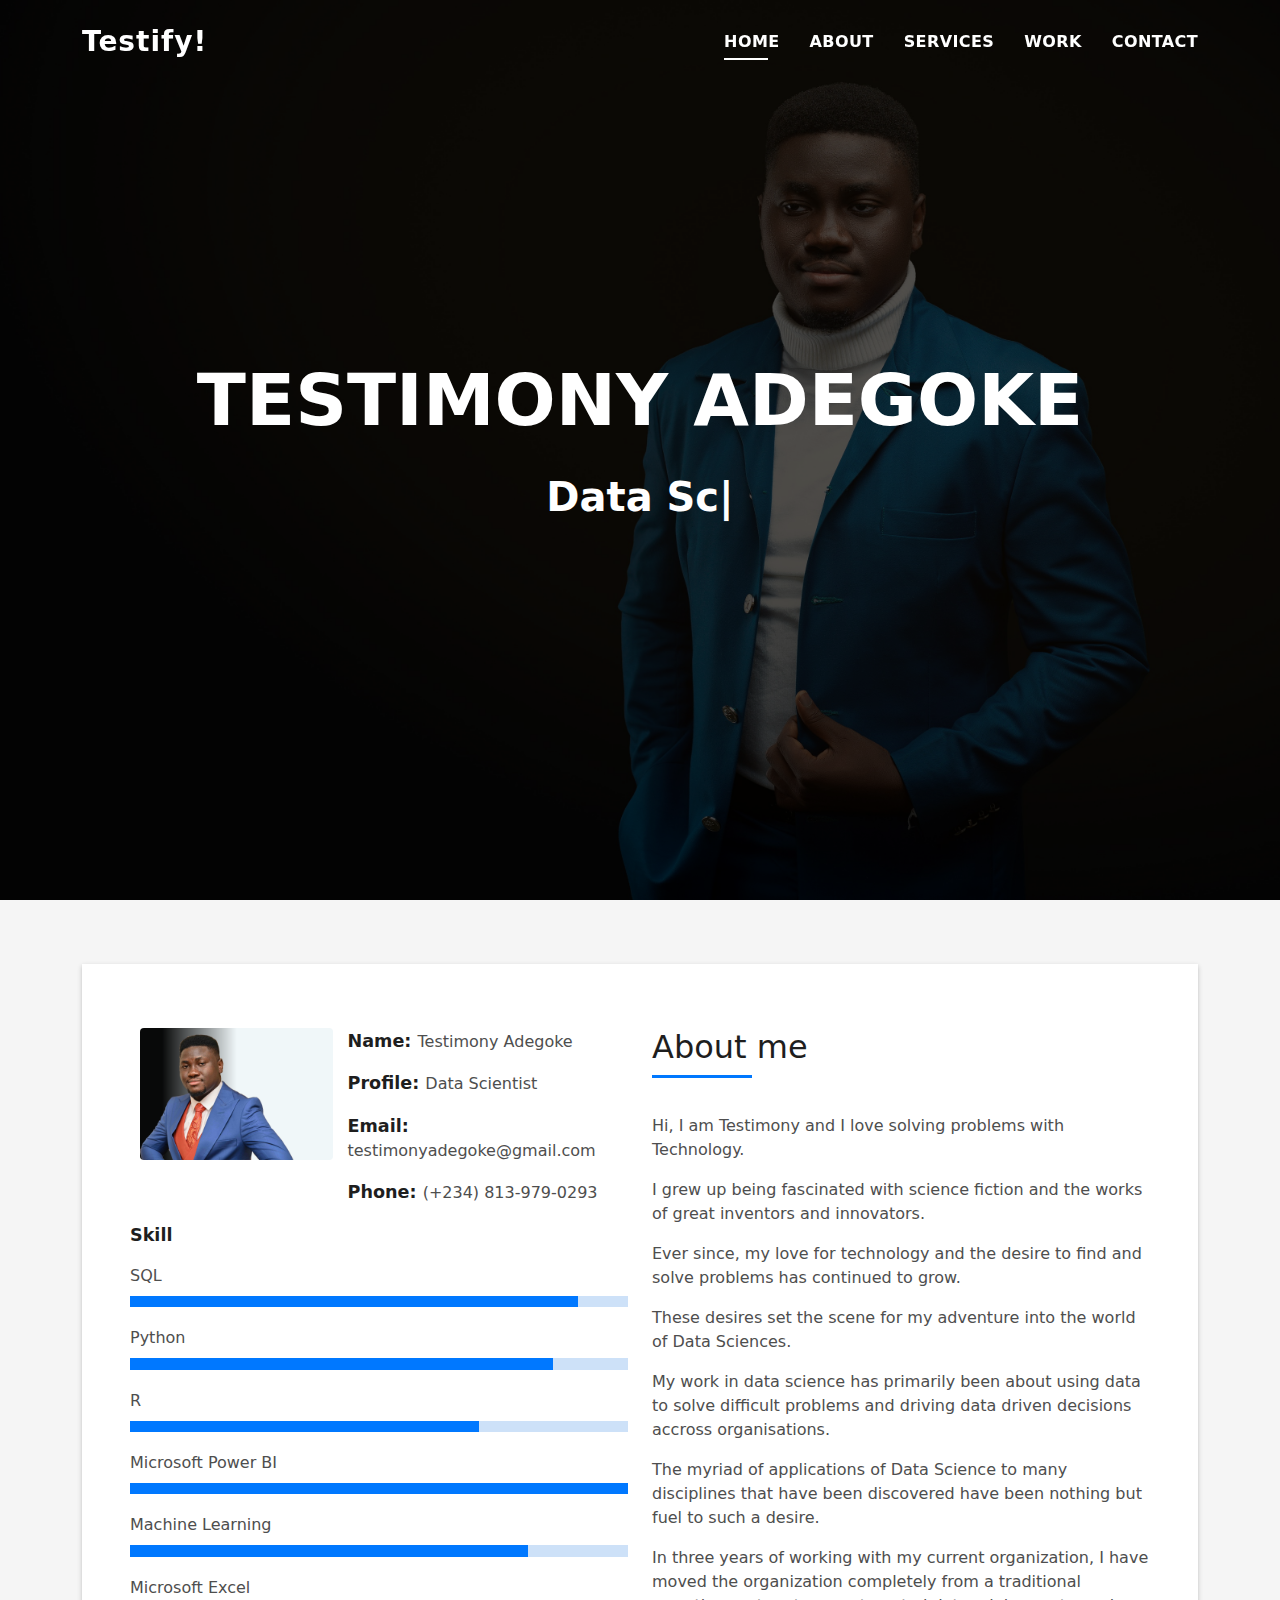
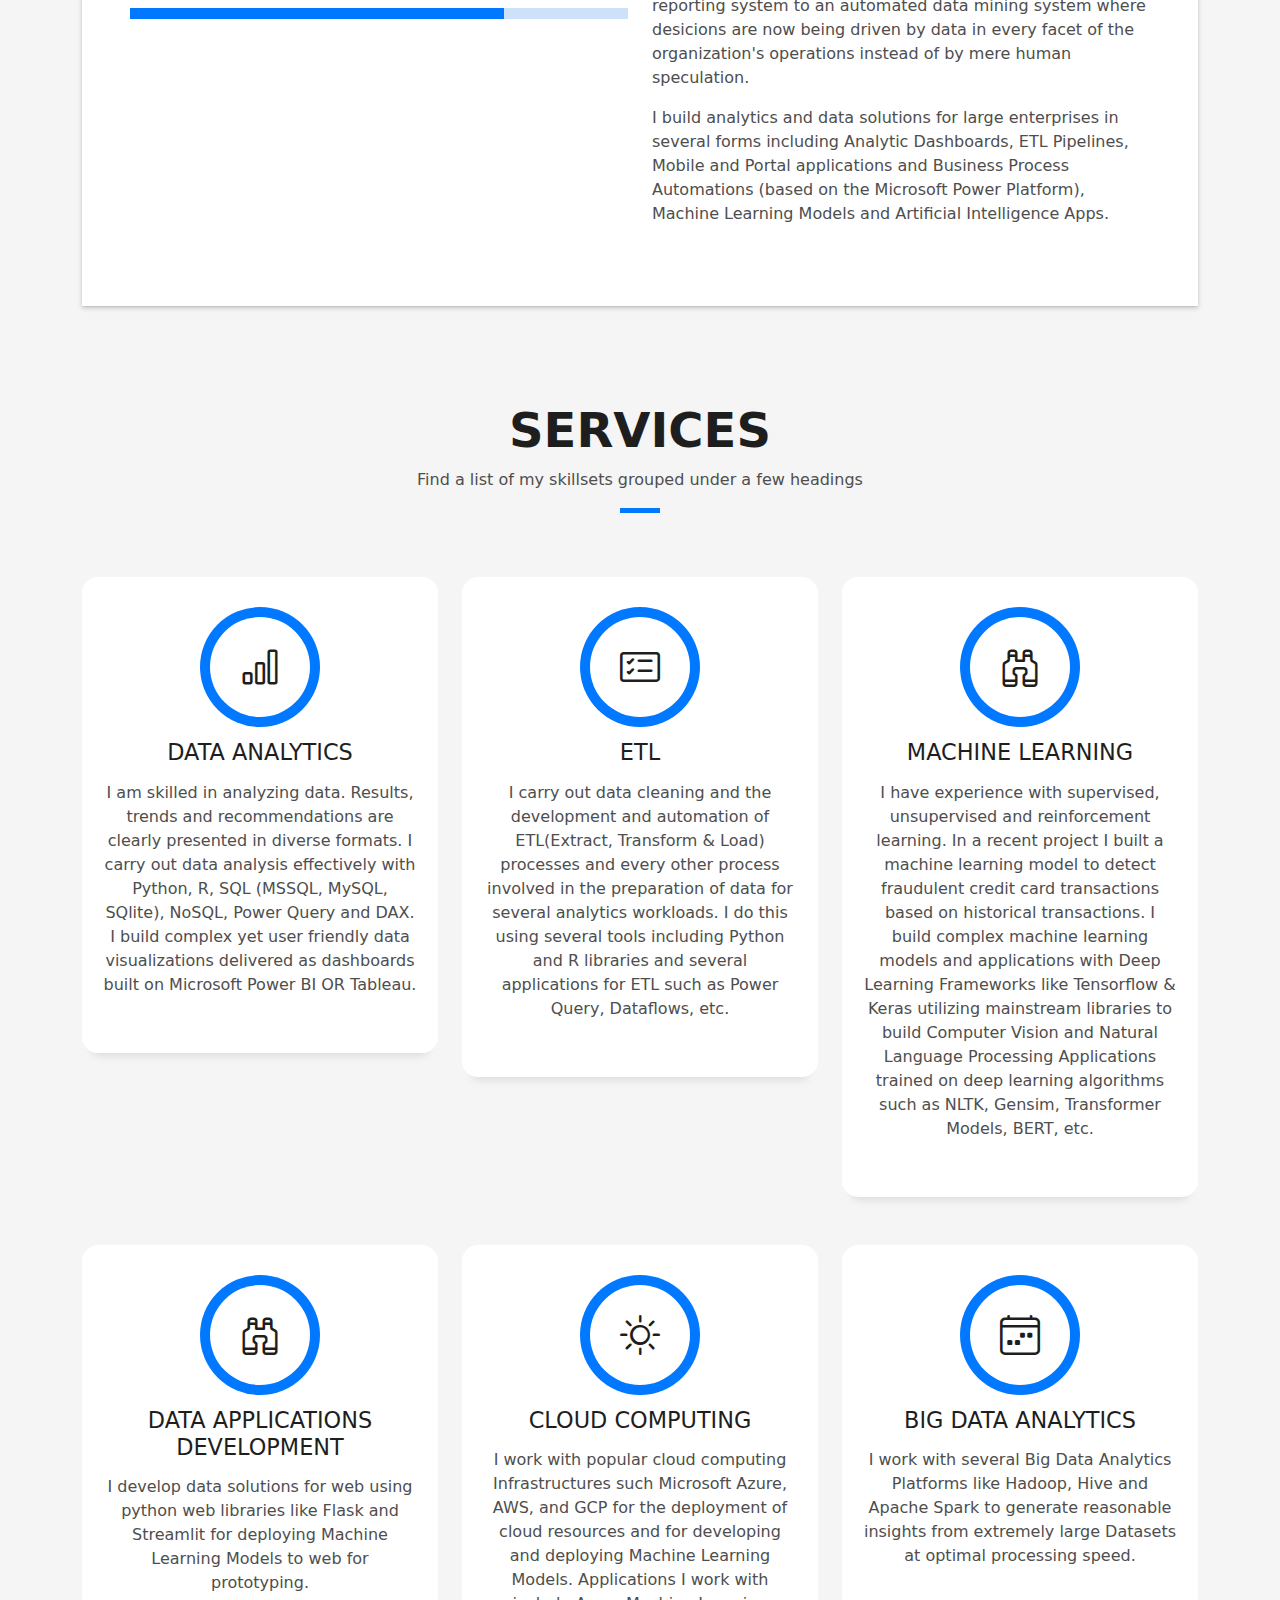
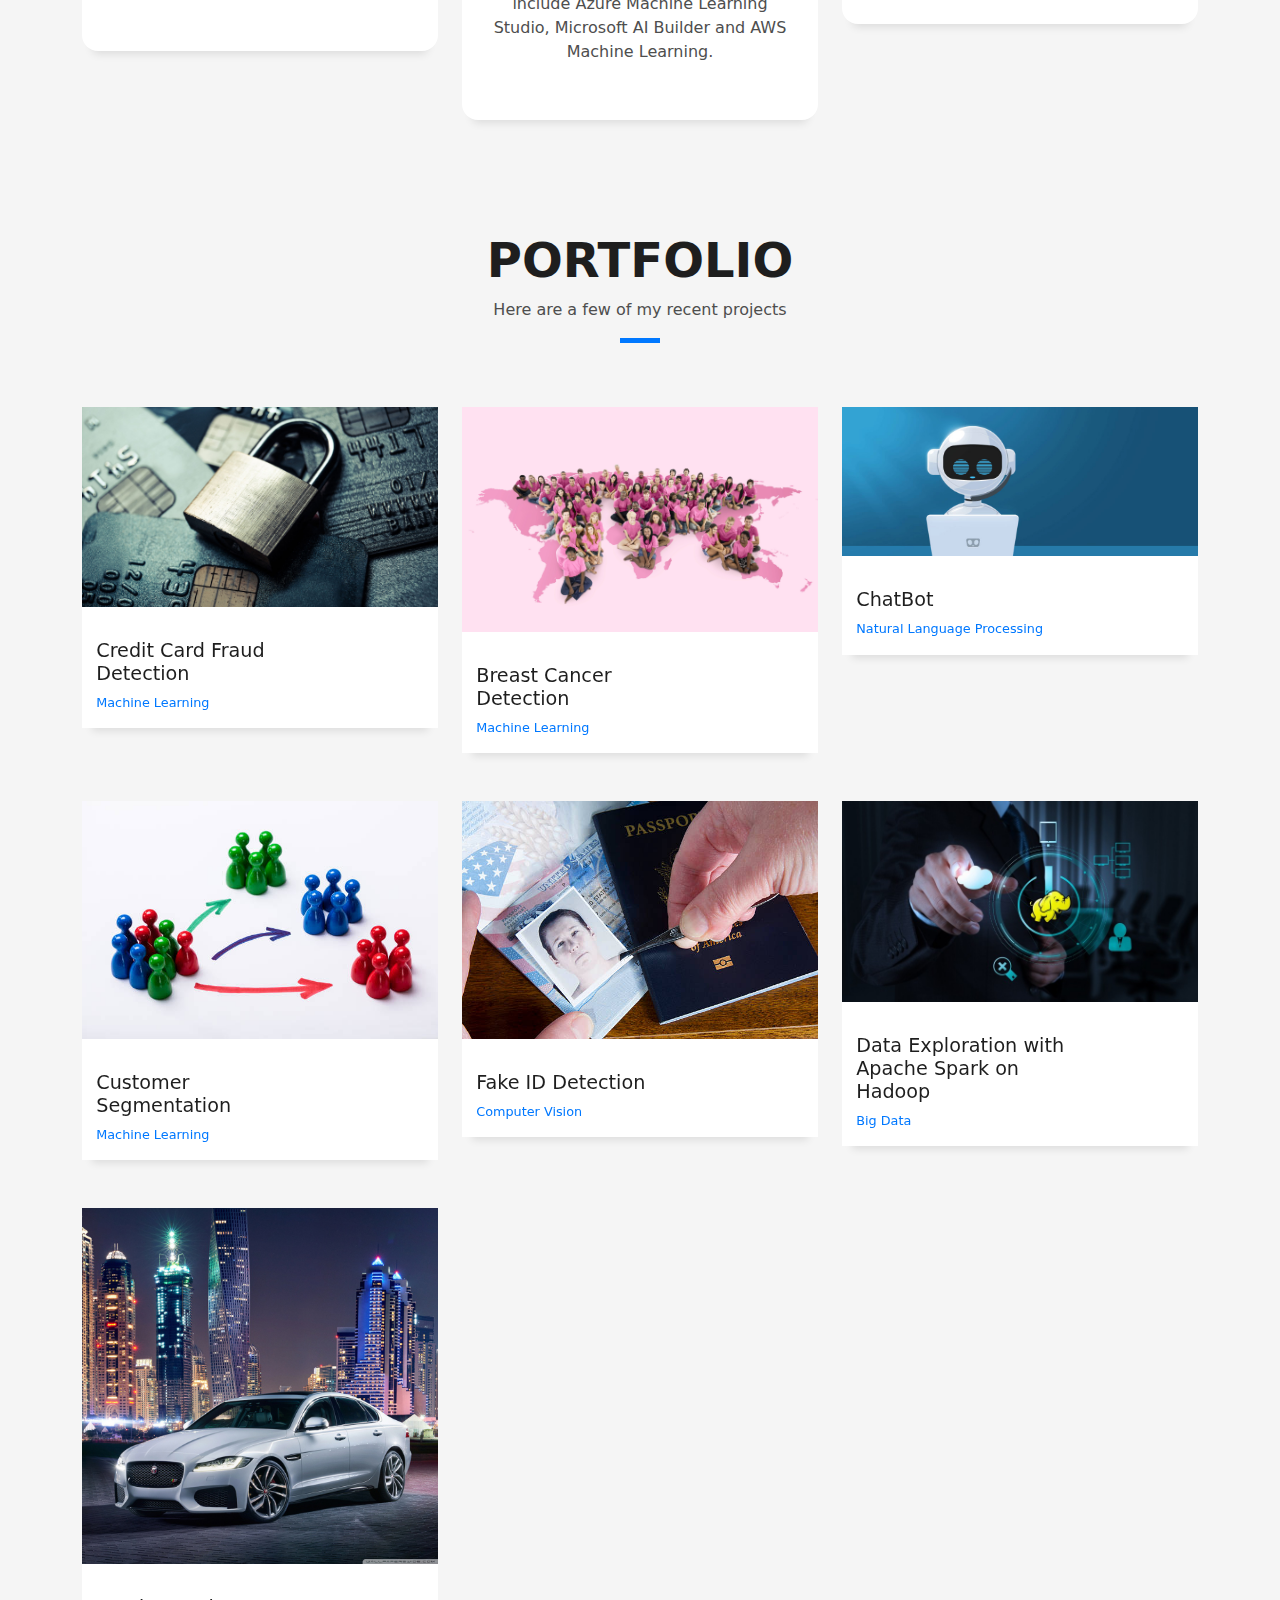
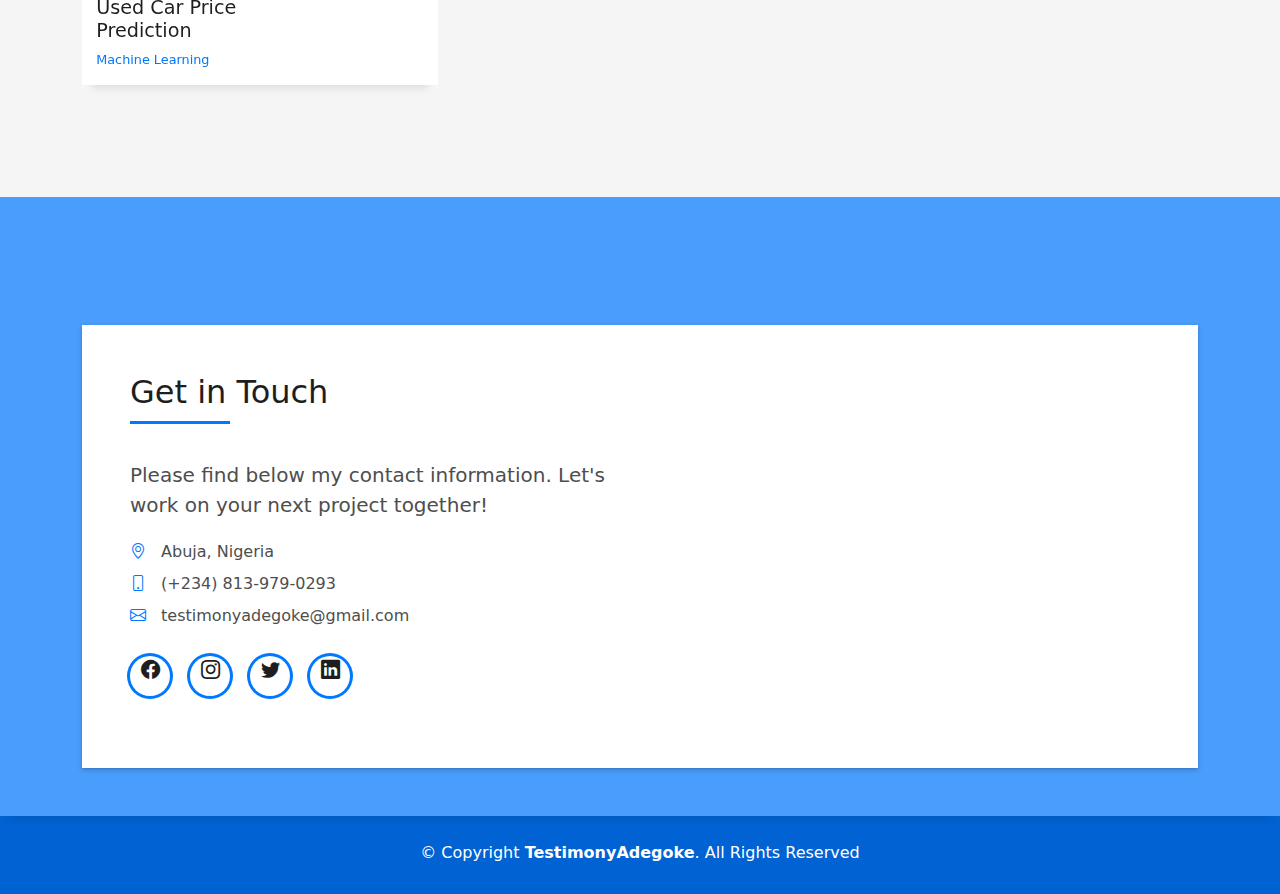
<file: index.html>
<!DOCTYPE html>
<html lang="en">

<head>
  <meta charset="utf-8">
  <meta content="width=device-width, initial-scale=1.0" name="viewport">

  <title>Testimony Adegoke's Portfolio</title>
  <meta content="" name="description">
  <meta content="" name="keywords">

  <!-- Favicons -->
  <link href="assets/img/favicon.png" rel="icon">
  <link href="assets/img/apple-touch-icon.png" rel="apple-touch-icon">

  <!-- Vendor CSS Files -->
  <link href="assets/vendor/bootstrap/css/bootstrap.min.css" rel="stylesheet">
  <link href="assets/vendor/bootstrap-icons/bootstrap-icons.css" rel="stylesheet">
  <link href="assets/vendor/glightbox/css/glightbox.min.css" rel="stylesheet">
  <link href="assets/vendor/swiper/swiper-bundle.min.css" rel="stylesheet">

  <!-- Template Main CSS File -->
  <link href="assets/css/style.css" rel="stylesheet">

  <!-- =======================================================
  * Template Name: DevFolio - v4.7.1
  * Template URL: https://bootstrapmade.com/devfolio-bootstrap-portfolio-html-template/
  * Author: BootstrapMade.com
  * License: https://bootstrapmade.com/license/
  ======================================================== -->
</head>

<body>

  <!-- ======= Header ======= -->
  <header id="header" class="fixed-top">
    <div class="container d-flex align-items-center justify-content-between">

      <h3 class="logo"><a href="index.html">Testify!</a></h3>
      <!-- Uncomment below if you prefer to use an image logo -->
      <!-- <a href="index.html" class="logo"><img src="assets/img/logo.png" alt="" class="img-fluid"></a>-->

      <nav id="navbar" class="navbar">
        <ul>
          <li><a class="nav-link scrollto active" href="#hero">Home</a></li>
          <li><a class="nav-link scrollto" href="#about">About</a></li>
          <li><a class="nav-link scrollto" href="#services">Services</a></li>
          <li><a class="nav-link scrollto " href="#work">Work</a></li>  
          </li>
          <li><a class="nav-link scrollto" href="#contact">Contact</a></li>
        </ul>
        <i class="bi bi-list mobile-nav-toggle"></i>
      </nav><!-- .navbar -->

    </div>
  </header><!-- End Header -->

  <!-- ======= Hero Section ======= -->
  <div id="hero" class="hero route bg-image" style="background-image: url(assets/img/bg2.jpg)">
    <div class="overlay-itro"></div>
    <div class="hero-content display-table">
      <div class="table-cell">
        <div class="container">
          <!--<p class="display-6 color-d">Hello, world!</p>-->
          <h1 class="hero-title mb-4"> TESTIMONY ADEGOKE</h1>
          <p class="hero-subtitle"><span class="typed" data-typed-items="Data Scientist, Machine Learning Engineer, Trainer, Data Engineer, Business Intelligence Analyst"></span></p>
          <!-- <p class="pt-3"><a class="btn btn-primary btn js-scroll px-4" href="#about" role="button">Learn More</a></p> -->
        </div>
      </div>
    </div>
  </div><!-- End Hero Section -->

  <main id="main">

    <!-- ======= About Section ======= -->
    <section id="about" class="about-mf sect-pt4 route">
      <div class="container">
        <div class="row">
          <div class="col-sm-12">
            <div class="box-shadow-full">
              <div class="row">
                <div class="col-md-6">
                  <div class="row">
                    <div class="col-sm-6 col-md-5">
                      <div class="about-img">
                        <img src="assets/img/prof.png" class="img-fluid rounded b-shadow-a" alt="">
                      </div>
                    </div>
                    <div class="col-sm-6 col-md-7">
                      <div class="about-info">
                        <p><span class="title-s">Name: </span> <span>Testimony Adegoke</span></p>
                        <p><span class="title-s">Profile: </span> <span>Data Scientist</span></p>
                        <p><span class="title-s">Email: </span> <span>testimonyadegoke@gmail.com</span></p>
                        <p><span class="title-s">Phone: </span> <span>(+234) 813-979-0293</span></p>
                      </div>
                    </div>
                  </div>
                  <div class="skill-mf">
                    <p class="title-s">Skill</p>
                    <span>SQL</span> <span class="pull-right"></span>
                    <div class="progress">
                      <div class="progress-bar" role="progressbar" style="width: 90%;" aria-valuenow="90" aria-valuemin="0" aria-valuemax="100"></div>
                    </div>
                    <span>Python</span> <span class="pull-right"></span>
                    <div class="progress">
                      <div class="progress-bar" role="progressbar" style="width: 85%" aria-valuenow="85" aria-valuemin="0" aria-valuemax="100"></div>
                    </div>
                    <span>R</span> <span class="pull-right"></span>
                    <div class="progress">
                      <div class="progress-bar" role="progressbar" style="width: 70%" aria-valuenow="70" aria-valuemin="0" aria-valuemax="100"></div>
                    </div>
                    <span>Microsoft Power BI</span> <span class="pull-right"></span>
                    <div class="progress">
                      <div class="progress-bar" role="progressbar" style="width: 100%" aria-valuenow="100" aria-valuemin="0" aria-valuemax="100"></div>
                    </div>
                    <span>Machine Learning</span> <span class="pull-right"></span>
                    <div class="progress">
                      <div class="progress-bar" role="progressbar" style="width: 80%" aria-valuenow="80" aria-valuemin="0" aria-valuemax="100"></div>
                    </div>
                    <span>Microsoft Excel</span> <span class="pull-right"></span>
                    <div class="progress">
                      <div class="progress-bar" role="progressbar" style="width: 75%" aria-valuenow="75" aria-valuemin="0" aria-valuemax="100"></div>
                    </div>
                  </div>
                </div>
                <div class="col-md-6">
                  <div class="about-me pt-4 pt-md-0">
                    <div class="title-box-2">
                      <h5 class="title-left">
                        About me
                      </h5>
                    </div>
                    <p>
                      Hi, I am Testimony and I love solving problems with Technology. </p>
                      <p> I grew up being fascinated with science fiction and the works of great inventors and innovators. </p>
                      <P> Ever since, my love for technology and the desire to find and solve problems has continued to grow.</P>
                      <p> These desires set the scene for my adventure into the world of Data Sciences.</p>
                      <p> My work in data science has primarily been about using data to solve difficult problems and driving data driven decisions accross organisations. </p>
                      <p> The myriad of applications of Data Science to many disciplines that have been discovered have been nothing but fuel to such a desire.</p>
                      <p> In three years of working with my current organization, I have moved the organization completely from a traditional reporting system to an automated data mining system where desicions are now being driven by data in every facet of the organization's operations instead of by mere human speculation.</p>
                      <p> I build analytics and data solutions for large enterprises in several forms including Analytic Dashboards, ETL Pipelines, Mobile and Portal applications and Business Process Automations (based on the Microsoft Power Platform), Machine Learning Models and Artificial Intelligence Apps. </p>

                    </p>
                  </div>
                </div>
              </div>
            </div>
          </div>
        </div>
      </div>
    </section><!-- End About Section -->

    <!-- ======= Services Section ======= -->
    <section id="services" class="services-mf pt-5 route">
      <div class="container">
        <div class="row">
          <div class="col-sm-12">
            <div class="title-box text-center">
              <h3 class="title-a">
                Services
              </h3>
              <p class="subtitle-a">
                Find a list of my skillsets grouped under a few headings
              </p>
              <div class="line-mf"></div>
            </div>
          </div>
        </div>
        <div class="row">
          <div class="col-md-4">
            <div class="service-box">
              <div class="service-ico">
                <span class="ico-circle"><i class="bi bi-bar-chart"></i></span>
              </div>
              <div class="service-content">
                <h2 class="s-title">Data Analytics</h2>
                <p class="s-description text-center">
                  I am skilled in analyzing data. Results, trends and recommendations are clearly presented in diverse formats.
                  I carry out data analysis effectively with Python, R, SQL (MSSQL, MySQL, SQlite), NoSQL, Power Query and DAX.
                  I build complex yet user friendly data visualizations delivered as dashboards built on Microsoft Power BI OR Tableau.
                </p>
              </div>
            </div>
          </div>
          <div class="col-md-4">
            <div class="service-box">
              <div class="service-ico">
                <span class="ico-circle"><i class="bi bi-card-checklist"></i></span>
              </div>
              <div class="service-content">
                <h2 class="s-title">ETL</h2>
                <p class="s-description text-center">
                  I carry out data cleaning and the development and automation of ETL(Extract, Transform & Load) processes and every other process involved in the preparation of data for several analytics workloads. I do this using several tools including Python and R libraries and several applications for ETL such as Power Query, Dataflows, etc. 
                </p>
              </div>
            </div>
          </div>
          <div class="col-md-4">
            <div class="service-box">
              <div class="service-ico">
                <span class="ico-circle"><i class="bi bi-binoculars"></i></span>
              </div>
              <div class="service-content">
                <h2 class="s-title">Machine Learning</h2>
                <p class="s-description text-center">
                  I have experience with supervised, unsupervised and reinforcement learning. In a recent project I built a machine learning model to detect fraudulent credit card transactions based on historical transactions.
                  I build complex machine learning models and applications with Deep Learning Frameworks like Tensorflow & Keras utilizing mainstream libraries to build Computer Vision and Natural Language Processing Applications trained on deep learning algorithms such as NLTK, Gensim, Transformer Models, BERT, etc.
                </p>
              </div>
            </div>
          </div>
          <div class="col-md-4">
            <div class="service-box">
              <div class="service-ico">
                <span class="ico-circle"><i class="bi bi-binoculars"></i></span>
              </div>
              <div class="service-content">
                <h2 class="s-title">Data Applications Development</h2>
                <p class="s-description text-center">
                  I develop data solutions for web using python web libraries like Flask and Streamlit for deploying Machine Learning Models to web for prototyping.
                </p>
              </div>
            </div>
          </div>
          <div class="col-md-4">
            <div class="service-box">
              <div class="service-ico">
                <span class="ico-circle"><i class="bi bi-brightness-high"></i></span>
              </div>
              <div class="service-content">
                <h2 class="s-title"> Cloud Computing </h2>
                <p class="s-description text-center">
                  I work with popular cloud computing Infrastructures such Microsoft Azure, AWS, and GCP for the deployment of cloud resources and for developing and deploying Machine Learning Models. 
                  Applications I work with include Azure Machine Learning Studio, Microsoft AI Builder and AWS Machine Learning.
                </p>
              </div>
            </div>
          </div>
          <div class="col-md-4">
            <div class="service-box">
              <div class="service-ico">
                <span class="ico-circle"><i class="bi bi-calendar4-week"></i></span>
              </div>
              <div class="service-content">
                <h2 class="s-title">Big Data Analytics</h2>
                <p class="s-description text-center">
                  I work with several Big Data Analytics Platforms like Hadoop, Hive and Apache Spark to generate reasonable insights from extremely large Datasets at optimal processing speed.

                </p>
              </div>
            </div>
          </div>
        </div>
      </div>
    </section><!-- End Services Section -->

   

    <!-- ======= Portfolio Section ======= -->
    <section id="work" class="portfolio-mf sect-pt4 route">
      <div class="container">
        <div class="row">
          <div class="col-sm-12">
            <div class="title-box text-center">
              <h3 class="title-a">
                Portfolio
              </h3>
              <p class="subtitle-a">
                Here are a few of my recent projects
              </p>
              <div class="line-mf"></div>
            </div>
          </div>
        </div>
        <div class="row">
          <div class="col-md-4">
            <div class="work-box">
              <a href="https://github.com/TestimonyAdegoke/Cedit-Card-Fraud">
                <div class="work-img">
                  <img src="assets/img/credit-card-fraud-16x9.jpg" alt="" class="img-fluid">
                </div>
              </a>
              <div class="work-content">
                <div class="row">
                  <div class="col-sm-8">
                    <h2 class="w-title">Credit Card Fraud Detection</h2>
                    <div class="w-more">
                      <span class="w-ctegory">Machine Learning</span> 
                    </div>
                  </div>
                </div>
              </div>
            </div>
          </div>
          <div class="col-md-4">
            <div class="work-box">
              <a href="https://github.com/TestimonyAdegoke/Breast-Cancer-Prediction" >
                <div class="work-img">
                  <img src="assets/img/people-world.jpg" alt="" class="img-fluid">
                </div>
              </a>
              <div class="work-content">
                <div class="row">
                  <div class="col-sm-8">
                    <h2 class="w-title">Breast Cancer Detection</h2>
                    <div class="w-more">
                      <span class="w-ctegory">Machine Learning</span>
                    </div>
                  </div>
                </div>
              </div>
            </div>
          </div>
          <div class="col-md-4">
            <div class="work-box">
              <a href="https://github.com/TestimonyAdegoke/Chatbot_NLP">
                <div class="work-img">
                  <img src="assets/img/chatbot.jpg" alt="" class="img-fluid">
                </div>
              </a>
              <div class="work-content">
                <div class="row">
                  <div class="col-sm-8">
                    <h2 class="w-title">ChatBot</h2>
                    <div class="w-more">
                      <span class="w-ctegory">Natural Language Processing</span>
                    </div>
                  </div>
                </div>
              </div>
            </div>
          </div>
          <div class="col-md-4">
            <div class="work-box">
              <a href="https://github.com/TestimonyAdegoke/Customer-Segmentation">
                <div class="work-img">
                  <img src="assets/img/custseg.jpg" alt="" class="img-fluid">
                </div>
              </a>
              <div class="work-content">
                <div class="row">
                  <div class="col-sm-8">
                    <h2 class="w-title">Customer Segmentation</h2>
                    <div class="w-more">
                      <span class="w-ctegory">Machine Learning</span>
                    </div>
                  </div>
                </div>
              </div>
            </div>
          </div>
          <div class="col-md-4">
            <div class="work-box">
              <a href="https://github.com/TestimonyAdegoke/Fake-ID-Detection">
                <div class="work-img">
                  <img src="assets/img/fakeid.jpg" alt="" class="img-fluid">
                </div>
              </a>
              <div class="work-content">
                <div class="row">
                  <div class="col-sm-8">
                    <h2 class="w-title">Fake ID Detection</h2>
                    <div class="w-more">
                      <span class="w-ctegory">Computer Vision</span>
                    </div>
                  </div>
                </div>
              </div>
            </div>
          </div>
          <div class="col-md-4">
            <div class="work-box">
              <a href="https://github.com/TestimonyAdegoke/Hadoop-Apache-Spark">
                <div class="work-img">
                  <img src="assets/img/hadoop.jpg" alt="" class="img-fluid">
                </div>
              </a>
              <div class="work-content">
                <div class="row">
                  <div class="col-sm-8">
                    <h2 class="w-title">Data Exploration with Apache Spark on Hadoop</h2>
                    <div class="w-more">
                      <span class="w-ctegory">Big Data</span>
                    </div>
                  </div>
                </div>
              </div>
            </div>
          </div>
          <div class="col-md-4">
            <div class="work-box">
              <a href="https://github.com/TestimonyAdegoke/Car-Price-Prediction">
                <div class="work-img">
                  <img src="assets/img/car%20price.jpg" alt="" class="img-fluid">
                </div>
              </a>
              <div class="work-content">
                <div class="row">
                  <div class="col-sm-8">
                    <h2 class="w-title">Used Car Price Prediction</h2>
                    <div class="w-more">
                      <span class="w-ctegory">Machine Learning</span>
                    </div>
                  </div>
                </div>
              </div>
            </div>
          </div>
        </div>
      </div>
    </section><!-- End Portfolio Section -->

    <!-- ======= Contact Section ======= -->
    <section id="contact" class="paralax-mf footer-paralax bg-image sect-mt4 route" style="background-image: url(assets/img/overlay-bg.jpg)">
      <div class="overlay-mf"></div>
      <div class="container">
        <div class="row">
          <div class="col-sm-12">
            <div class="contact-mf">
              <div id="contact" class="box-shadow-full">
                  <div class="col-md-6">
                    <div class="title-box-2 pt-4 pt-md-0">
                      <h5 class="title-left">
                        Get in Touch
                      </h5>
                    </div>
                    <div class="more-info">
                      <p class="lead">
                        Please find below my contact information. Let's work on your next project together!
                      </p>
                      <ul class="list-ico">
                        <li><span class="bi bi-geo-alt"></span> Abuja, Nigeria</li>
                        <li><span class="bi bi-phone"></span> (+234) 813-979-0293</li>
                        <li><span class="bi bi-envelope"></span> testimonyadegoke@gmail.com</li>
                      </ul>
                    </div>
                    <div class="socials">
                      <ul>
                        <li><a href="https://www.facebook.com/adegoketesty/"><span class="ico-circle"><i class="bi bi-facebook"></i></span></a></li>
                        <li><a href="https://www.instagram.com/the_testimonyadegoke/"><span class="ico-circle"><i class="bi bi-instagram"></i></span></a></li>
                        <li><a href="https://twitter.com/adegoketesty"><span class="ico-circle"><i class="bi bi-twitter"></i></span></a></li>
                        <li><a href="https://www.linkedin.com/in/testimony-adegoke-575a0013a/"><span class="ico-circle"><i class="bi bi-linkedin"></i></span></a></li>
                      </ul>
                    </div>
                  </div>
                </div>
              </div>
            </div>
          </div>
        </div>
      </div>
    </section><!-- End Contact Section -->

  </main><!-- End #main -->

  <!-- ======= Footer ======= -->
  <footer>
    <div class="container">
      <div class="row">
        <div class="col-sm-12">
          <div class="copyright-box">
            <p class="copyright">&copy; Copyright <strong>TestimonyAdegoke</strong>. All Rights Reserved</p>
            <div class="credits">
            </div>
          </div>
        </div>
      </div>
    </div>
  </footer><!-- End  Footer -->

  <div id="preloader"></div>
  <a href="#" class="back-to-top d-flex align-items-center justify-content-center"><i class="bi bi-arrow-up-short"></i></a>

  <!-- Vendor JS Files -->
  <script src="assets/vendor/purecounter/purecounter.js"></script>
  <script src="assets/vendor/bootstrap/js/bootstrap.bundle.min.js"></script>
  <script src="assets/vendor/glightbox/js/glightbox.min.js"></script>
  <script src="assets/vendor/swiper/swiper-bundle.min.js"></script>
  <script src="assets/vendor/typed.js/typed.min.js"></script>
  <script src="assets/vendor/php-email-form/validate.js"></script>

  <!-- Template Main JS File -->
  <script src="assets/js/main.js"></script>

</body>

</html>
</file>
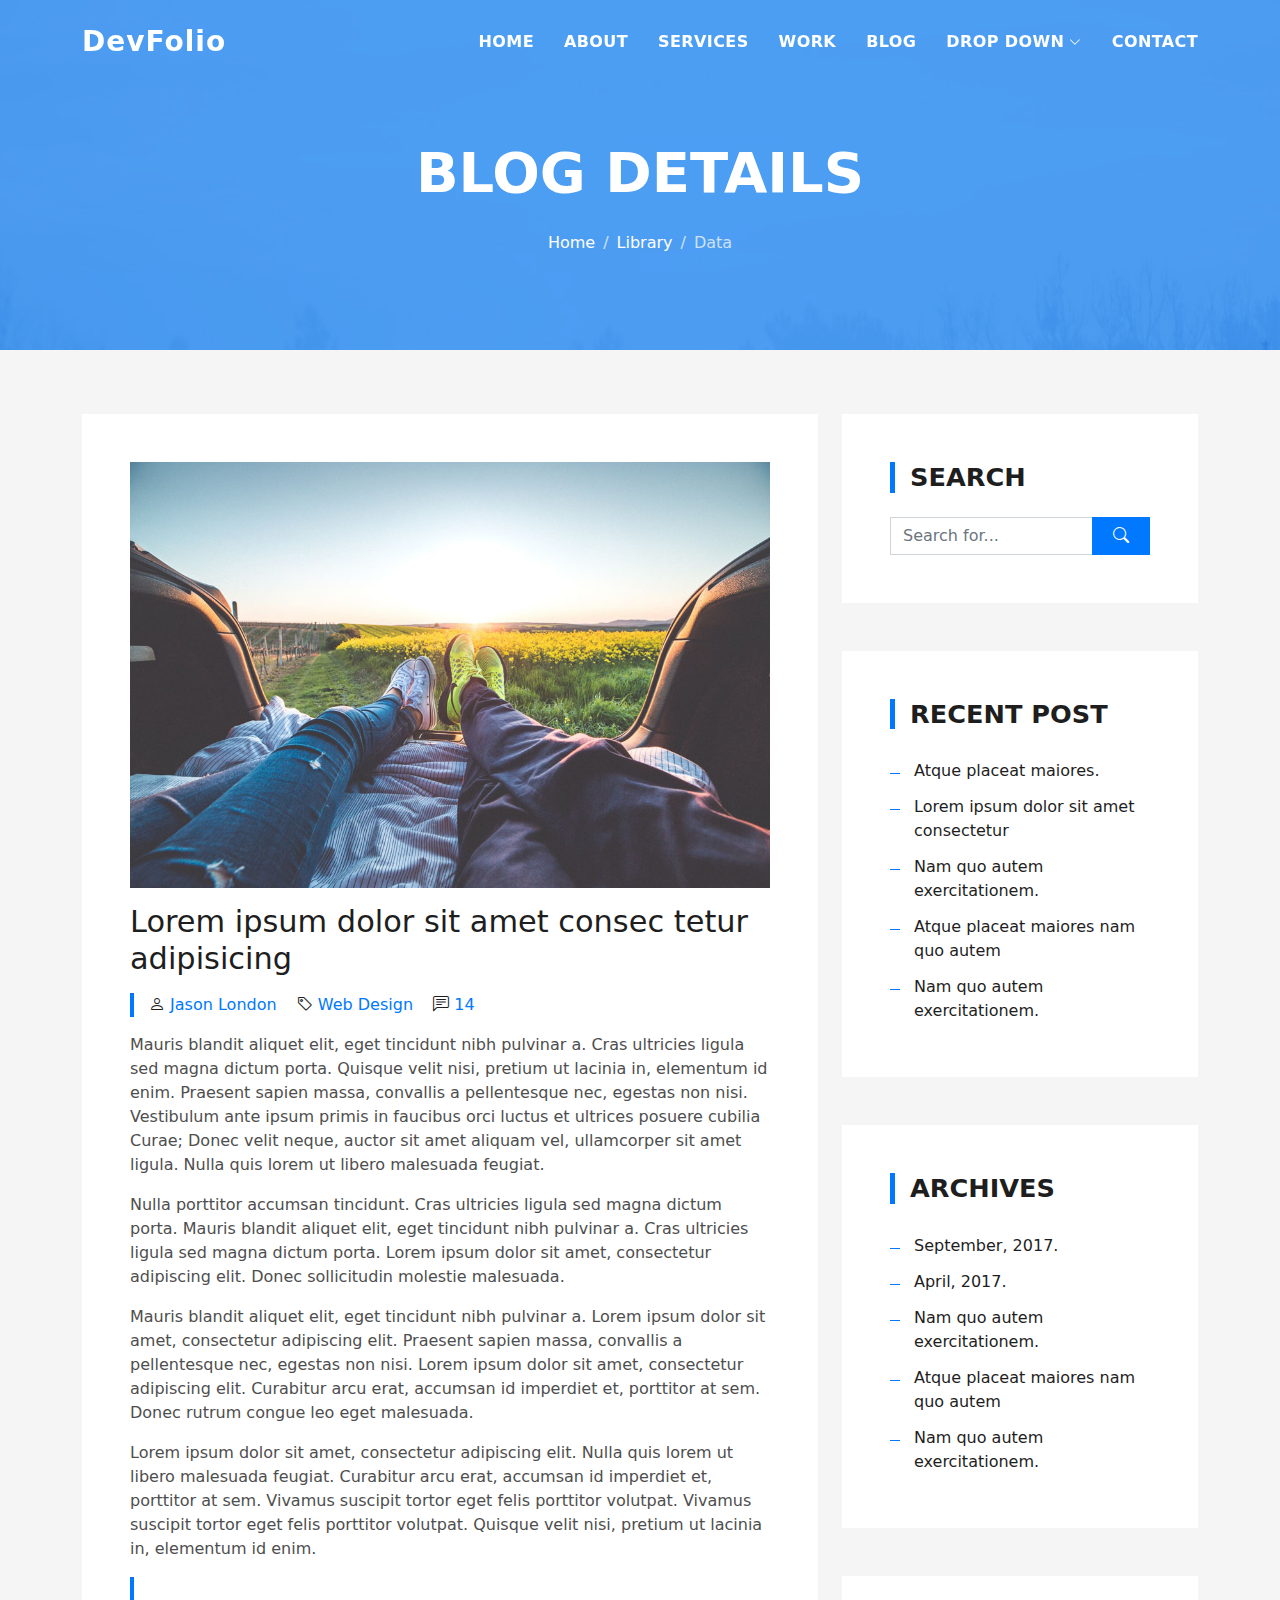
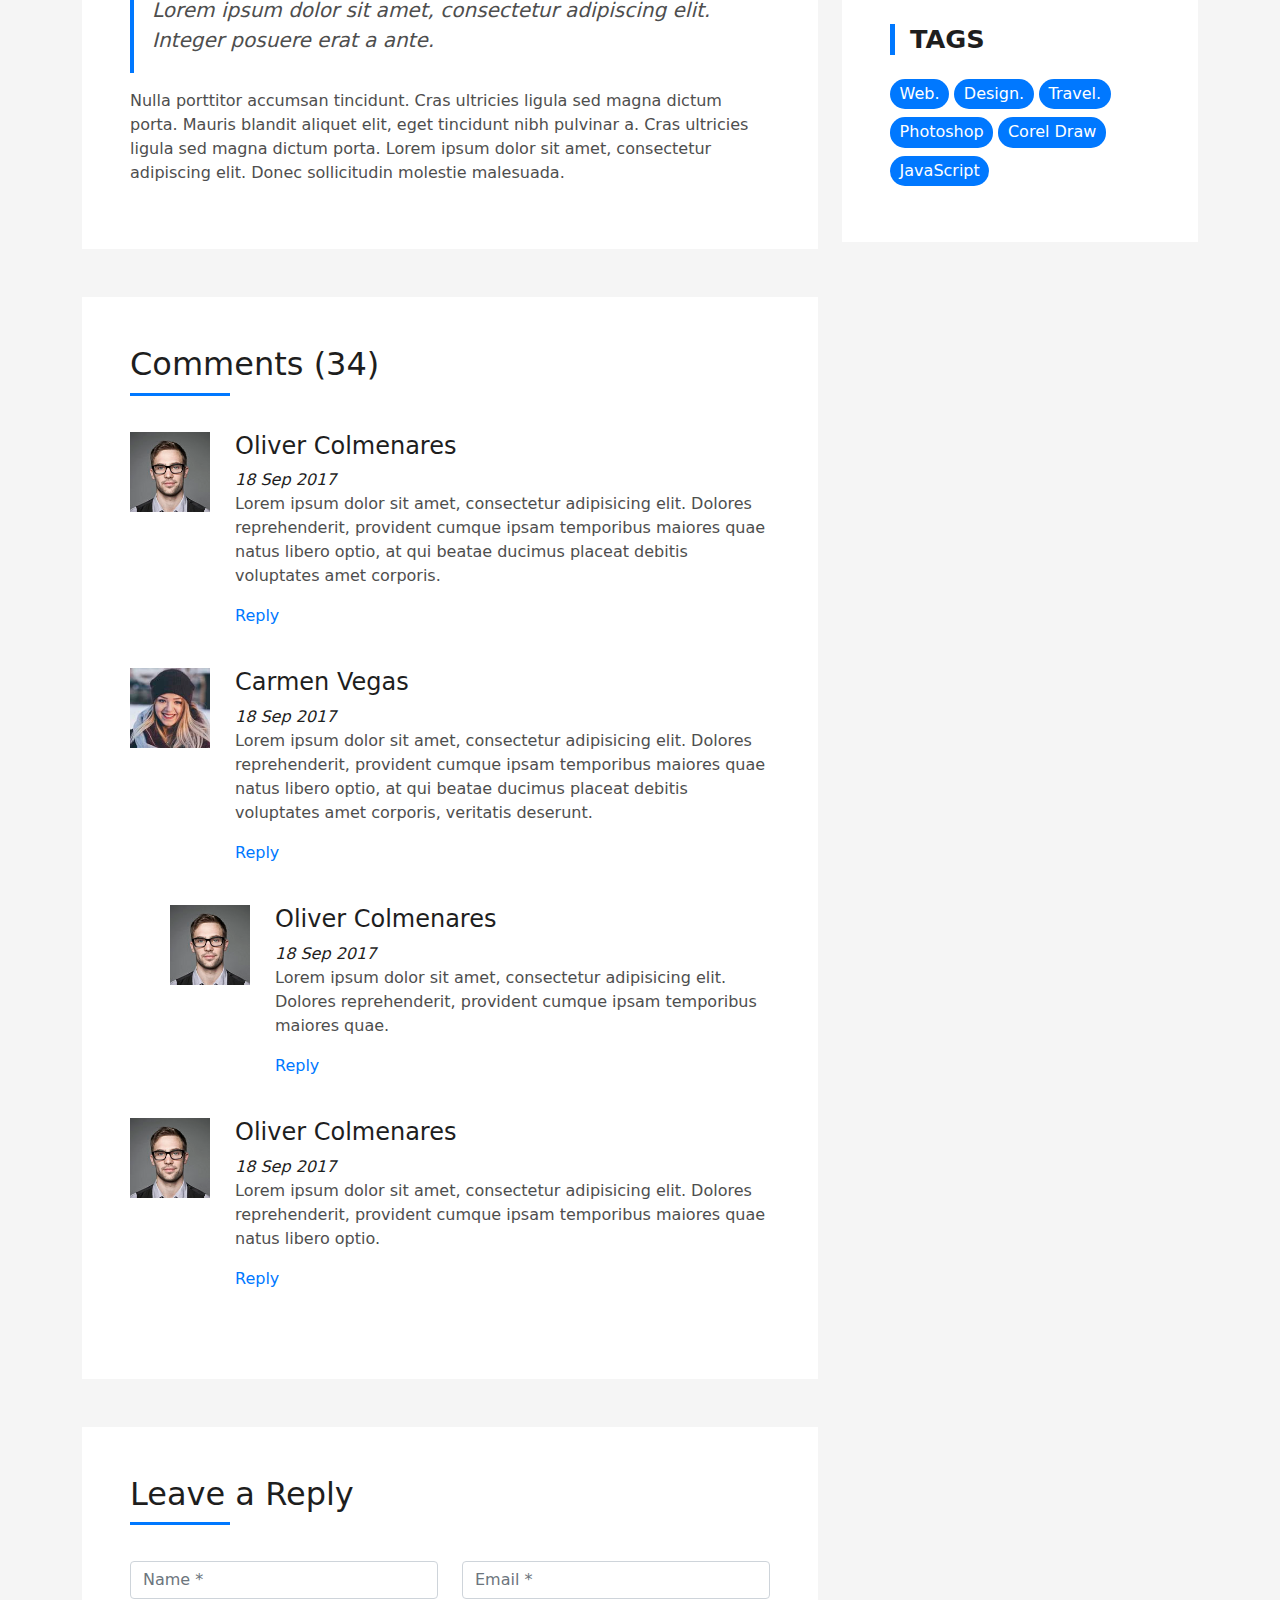
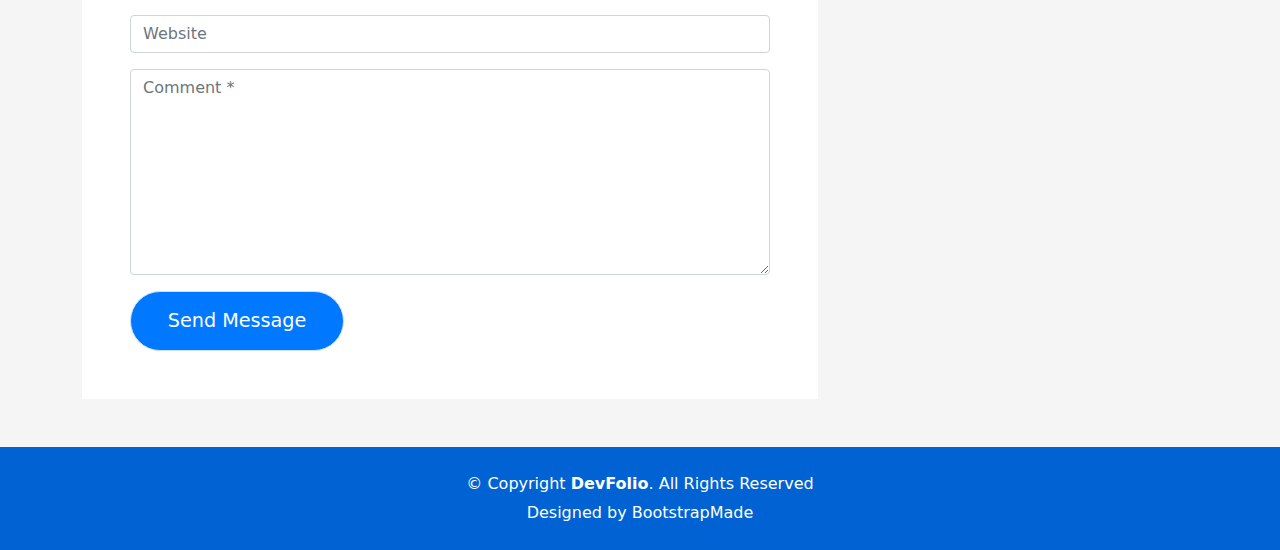
<file: blog-single.html>
<!DOCTYPE html>
<html lang="en">

<head>
  <meta charset="utf-8">
  <meta content="width=device-width, initial-scale=1.0" name="viewport">

  <title>DevFolio Bootstrap Portfolio Template - Blog Single</title>
  <meta content="" name="description">
  <meta content="" name="keywords">

  <!-- Favicons -->
  <link href="assets/img/favicon.png" rel="icon">
  <link href="assets/img/apple-touch-icon.png" rel="apple-touch-icon">

  <!-- Vendor CSS Files -->
  <link href="assets/vendor/bootstrap/css/bootstrap.min.css" rel="stylesheet">
  <link href="assets/vendor/bootstrap-icons/bootstrap-icons.css" rel="stylesheet">
  <link href="assets/vendor/glightbox/css/glightbox.min.css" rel="stylesheet">
  <link href="assets/vendor/swiper/swiper-bundle.min.css" rel="stylesheet">

  <!-- Template Main CSS File -->
  <link href="assets/css/style.css" rel="stylesheet">

  <!-- =======================================================
  * Template Name: DevFolio - v4.7.1
  * Template URL: https://bootstrapmade.com/devfolio-bootstrap-portfolio-html-template/
  * Author: BootstrapMade.com
  * License: https://bootstrapmade.com/license/
  ======================================================== -->
</head>

<body>

  <!-- ======= Header ======= -->
  <header id="header" class="fixed-top">
    <div class="container d-flex align-items-center justify-content-between">

      <h1 class="logo"><a href="index.html">DevFolio</a></h1>
      <!-- Uncomment below if you prefer to use an image logo -->
      <!-- <a href="index.html" class="logo"><img src="assets/img/logo.png" alt="" class="img-fluid"></a>-->

      <nav id="navbar" class="navbar">
        <ul>
          <li><a class="nav-link scrollto " href="#hero">Home</a></li>
          <li><a class="nav-link scrollto" href="#about">About</a></li>
          <li><a class="nav-link scrollto" href="#services">Services</a></li>
          <li><a class="nav-link scrollto " href="#work">Work</a></li>
          <li><a class="nav-link scrollto " href="#blog">Blog</a></li>
          <li class="dropdown"><a href="#"><span>Drop Down</span> <i class="bi bi-chevron-down"></i></a>
            <ul>
              <li><a href="#">Drop Down 1</a></li>
              <li class="dropdown"><a href="#"><span>Deep Drop Down</span> <i class="bi bi-chevron-right"></i></a>
                <ul>
                  <li><a href="#">Deep Drop Down 1</a></li>
                  <li><a href="#">Deep Drop Down 2</a></li>
                  <li><a href="#">Deep Drop Down 3</a></li>
                  <li><a href="#">Deep Drop Down 4</a></li>
                  <li><a href="#">Deep Drop Down 5</a></li>
                </ul>
              </li>
              <li><a href="#">Drop Down 2</a></li>
              <li><a href="#">Drop Down 3</a></li>
              <li><a href="#">Drop Down 4</a></li>
            </ul>
          </li>
          <li><a class="nav-link scrollto" href="#contact">Contact</a></li>
        </ul>
        <i class="bi bi-list mobile-nav-toggle"></i>
      </nav><!-- .navbar -->

    </div>
  </header><!-- End Header -->

  <div class="hero hero-single route bg-image" style="background-image: url(assets/img/overlay-bg.jpg)">
    <div class="overlay-mf"></div>
    <div class="hero-content display-table">
      <div class="table-cell">
        <div class="container">
          <h2 class="hero-title mb-4">Blog Details</h2>
          <ol class="breadcrumb d-flex justify-content-center">
            <li class="breadcrumb-item">
              <a href="#">Home</a>
            </li>
            <li class="breadcrumb-item">
              <a href="#">Library</a>
            </li>
            <li class="breadcrumb-item active">Data</li>
          </ol>
        </div>
      </div>
    </div>
  </div>

  <main id="main">

    <!-- ======= Blog Single Section ======= -->
    <section class="blog-wrapper sect-pt4" id="blog">
      <div class="container">
        <div class="row">
          <div class="col-md-8">
            <div class="post-box">
              <div class="post-thumb">
                <img src="assets/img/post-1.jpg" class="img-fluid" alt="">
              </div>
              <div class="post-meta">
                <h1 class="article-title">Lorem ipsum dolor sit amet consec tetur adipisicing</h1>
                <ul>
                  <li>
                    <span class="bi bi-person"></span>
                    <a href="#">Jason London</a>
                  </li>
                  <li>
                    <span class="bi bi-tag"></span>
                    <a href="#">Web Design</a>
                  </li>
                  <li>
                    <span class="bi bi-chat-left-text"></span>
                    <a href="#">14</a>
                  </li>
                </ul>
              </div>
              <div class="article-content">
                <p>
                  Mauris blandit aliquet elit, eget tincidunt nibh pulvinar a. Cras ultricies ligula sed magna dictum
                  porta. Quisque velit
                  nisi, pretium ut lacinia in, elementum id enim. Praesent sapien massa, convallis a pellentesque
                  nec, egestas non nisi. Vestibulum ante ipsum primis in faucibus orci luctus et ultrices posuere
                  cubilia Curae; Donec velit neque, auctor sit amet aliquam vel, ullamcorper sit amet ligula.
                  Nulla quis lorem ut libero malesuada feugiat.
                </p>
                <p>
                  Nulla porttitor accumsan tincidunt. Cras ultricies ligula sed magna dictum porta. Mauris blandit
                  aliquet elit, eget tincidunt
                  nibh pulvinar a. Cras ultricies ligula sed magna dictum porta. Lorem ipsum dolor sit amet,
                  consectetur adipiscing elit. Donec sollicitudin molestie malesuada.
                </p>
                <p>
                  Mauris blandit aliquet elit, eget tincidunt nibh pulvinar a. Lorem ipsum dolor sit amet, consectetur
                  adipiscing elit. Praesent
                  sapien massa, convallis a pellentesque nec, egestas non nisi. Lorem ipsum dolor sit amet,
                  consectetur adipiscing elit. Curabitur arcu erat, accumsan id imperdiet et, porttitor at
                  sem. Donec rutrum congue leo eget malesuada.
                </p>
                <p>
                  Lorem ipsum dolor sit amet, consectetur adipiscing elit. Nulla quis lorem ut libero malesuada feugiat.
                  Curabitur arcu erat,
                  accumsan id imperdiet et, porttitor at sem. Vivamus suscipit tortor eget felis porttitor
                  volutpat. Vivamus suscipit tortor eget felis porttitor volutpat. Quisque velit nisi, pretium
                  ut lacinia in, elementum id enim.
                </p>
                <blockquote class="blockquote">
                  <p class="mb-0">Lorem ipsum dolor sit amet, consectetur adipiscing elit. Integer posuere erat a ante.</p>
                </blockquote>
                <p>
                  Nulla porttitor accumsan tincidunt. Cras ultricies ligula sed magna dictum porta. Mauris blandit
                  aliquet elit, eget tincidunt
                  nibh pulvinar a. Cras ultricies ligula sed magna dictum porta. Lorem ipsum dolor sit amet,
                  consectetur adipiscing elit. Donec sollicitudin molestie malesuada.
                </p>
              </div>
            </div>
            <div class="box-comments">
              <div class="title-box-2">
                <h4 class="title-comments title-left">Comments (34)</h4>
              </div>
              <ul class="list-comments">
                <li>
                  <div class="comment-avatar">
                    <img src="assets/img/testimonial-2.jpg" alt="">
                  </div>
                  <div class="comment-details">
                    <h4 class="comment-author">Oliver Colmenares</h4>
                    <span>18 Sep 2017</span>
                    <p>
                      Lorem ipsum dolor sit amet, consectetur adipisicing elit. Dolores reprehenderit, provident cumque
                      ipsam temporibus maiores
                      quae natus libero optio, at qui beatae ducimus placeat debitis voluptates amet corporis.
                    </p>
                    <a href="3">Reply</a>
                  </div>
                </li>
                <li>
                  <div class="comment-avatar">
                    <img src="assets/img/testimonial-4.jpg" alt="">
                  </div>
                  <div class="comment-details">
                    <h4 class="comment-author">Carmen Vegas</h4>
                    <span>18 Sep 2017</span>
                    <p>
                      Lorem ipsum dolor sit amet, consectetur adipisicing elit. Dolores reprehenderit, provident cumque
                      ipsam temporibus maiores
                      quae natus libero optio, at qui beatae ducimus placeat debitis voluptates amet corporis,
                      veritatis deserunt.
                    </p>
                    <a href="3">Reply</a>
                  </div>
                </li>
                <li class="comment-children">
                  <div class="comment-avatar">
                    <img src="assets/img/testimonial-2.jpg" alt="">
                  </div>
                  <div class="comment-details">
                    <h4 class="comment-author">Oliver Colmenares</h4>
                    <span>18 Sep 2017</span>
                    <p>
                      Lorem ipsum dolor sit amet, consectetur adipisicing elit. Dolores reprehenderit, provident cumque
                      ipsam temporibus maiores
                      quae.
                    </p>
                    <a href="3">Reply</a>
                  </div>
                </li>
                <li>
                  <div class="comment-avatar">
                    <img src="assets/img/testimonial-2.jpg" alt="">
                  </div>
                  <div class="comment-details">
                    <h4 class="comment-author">Oliver Colmenares</h4>
                    <span>18 Sep 2017</span>
                    <p>
                      Lorem ipsum dolor sit amet, consectetur adipisicing elit. Dolores reprehenderit, provident cumque
                      ipsam temporibus maiores
                      quae natus libero optio.
                    </p>
                    <a href="3">Reply</a>
                  </div>
                </li>
              </ul>
            </div>
            <div class="form-comments">
              <div class="title-box-2">
                <h3 class="title-left">
                  Leave a Reply
                </h3>
              </div>
              <form class="form-mf">
                <div class="row">
                  <div class="col-md-6 mb-3">
                    <div class="form-group">
                      <input type="text" class="form-control input-mf" id="inputName" placeholder="Name *" required>
                    </div>
                  </div>
                  <div class="col-md-6 mb-3">
                    <div class="form-group">
                      <input type="email" class="form-control input-mf" id="inputEmail1" placeholder="Email *" required>
                    </div>
                  </div>
                  <div class="col-md-12 mb-3">
                    <div class="form-group">
                      <input type="url" class="form-control input-mf" id="inputUrl" placeholder="Website">
                    </div>
                  </div>
                  <div class="col-md-12 mb-3">
                    <div class="form-group">
                      <textarea id="textMessage" class="form-control input-mf" placeholder="Comment *" name="message" cols="45" rows="8" required></textarea>
                    </div>
                  </div>
                  <div class="col-md-12">
                    <button type="submit" class="button button-a button-big button-rouded">Send Message</button>
                  </div>
                </div>
              </form>
            </div>
          </div>
          <div class="col-md-4">
            <div class="widget-sidebar sidebar-search">
              <h5 class="sidebar-title">Search</h5>
              <div class="sidebar-content">
                <form>
                  <div class="input-group">
                    <input type="text" class="form-control" placeholder="Search for..." aria-label="Search for...">
                    <span class="input-group-btn">
                      <button class="btn btn-secondary btn-search" type="button">
                        <span class="bi bi-search"></span>
                      </button>
                    </span>
                  </div>
                </form>
              </div>
            </div>
            <div class="widget-sidebar">
              <h5 class="sidebar-title">Recent Post</h5>
              <div class="sidebar-content">
                <ul class="list-sidebar">
                  <li>
                    <a href="#">Atque placeat maiores.</a>
                  </li>
                  <li>
                    <a href="#">Lorem ipsum dolor sit amet consectetur</a>
                  </li>
                  <li>
                    <a href="#">Nam quo autem exercitationem.</a>
                  </li>
                  <li>
                    <a href="#">Atque placeat maiores nam quo autem</a>
                  </li>
                  <li>
                    <a href="#">Nam quo autem exercitationem.</a>
                  </li>
                </ul>
              </div>
            </div>
            <div class="widget-sidebar">
              <h5 class="sidebar-title">Archives</h5>
              <div class="sidebar-content">
                <ul class="list-sidebar">
                  <li>
                    <a href="#">September, 2017.</a>
                  </li>
                  <li>
                    <a href="#">April, 2017.</a>
                  </li>
                  <li>
                    <a href="#">Nam quo autem exercitationem.</a>
                  </li>
                  <li>
                    <a href="#">Atque placeat maiores nam quo autem</a>
                  </li>
                  <li>
                    <a href="#">Nam quo autem exercitationem.</a>
                  </li>
                </ul>
              </div>
            </div>
            <div class="widget-sidebar widget-tags">
              <h5 class="sidebar-title">Tags</h5>
              <div class="sidebar-content">
                <ul>
                  <li>
                    <a href="#">Web.</a>
                  </li>
                  <li>
                    <a href="#">Design.</a>
                  </li>
                  <li>
                    <a href="#">Travel.</a>
                  </li>
                  <li>
                    <a href="#">Photoshop</a>
                  </li>
                  <li>
                    <a href="#">Corel Draw</a>
                  </li>
                  <li>
                    <a href="#">JavaScript</a>
                  </li>
                </ul>
              </div>
            </div>
          </div>
        </div>
      </div>
    </section><!-- End Blog Single Section -->

  </main><!-- End #main -->

  <!-- ======= Footer ======= -->
  <footer>
    <div class="container">
      <div class="row">
        <div class="col-sm-12">
          <div class="copyright-box">
            <p class="copyright">&copy; Copyright <strong>DevFolio</strong>. All Rights Reserved</p>
            <div class="credits">
              <!--
              All the links in the footer should remain intact.
              You can delete the links only if you purchased the pro version.
              Licensing information: https://bootstrapmade.com/license/
              Purchase the pro version with working PHP/AJAX contact form: https://bootstrapmade.com/buy/?theme=DevFolio
            -->
              Designed by <a href="https://bootstrapmade.com/">BootstrapMade</a>
            </div>
          </div>
        </div>
      </div>
    </div>
  </footer><!-- End  Footer -->

  <div id="preloader"></div>
  <a href="#" class="back-to-top d-flex align-items-center justify-content-center"><i class="bi bi-arrow-up-short"></i></a>

  <!-- Vendor JS Files -->
  <script src="assets/vendor/purecounter/purecounter.js"></script>
  <script src="assets/vendor/bootstrap/js/bootstrap.bundle.min.js"></script>
  <script src="assets/vendor/glightbox/js/glightbox.min.js"></script>
  <script src="assets/vendor/swiper/swiper-bundle.min.js"></script>
  <script src="assets/vendor/typed.js/typed.min.js"></script>
  <script src="assets/vendor/php-email-form/validate.js"></script>

  <!-- Template Main JS File -->
  <script src="assets/js/main.js"></script>

</body>

</html>
</file>
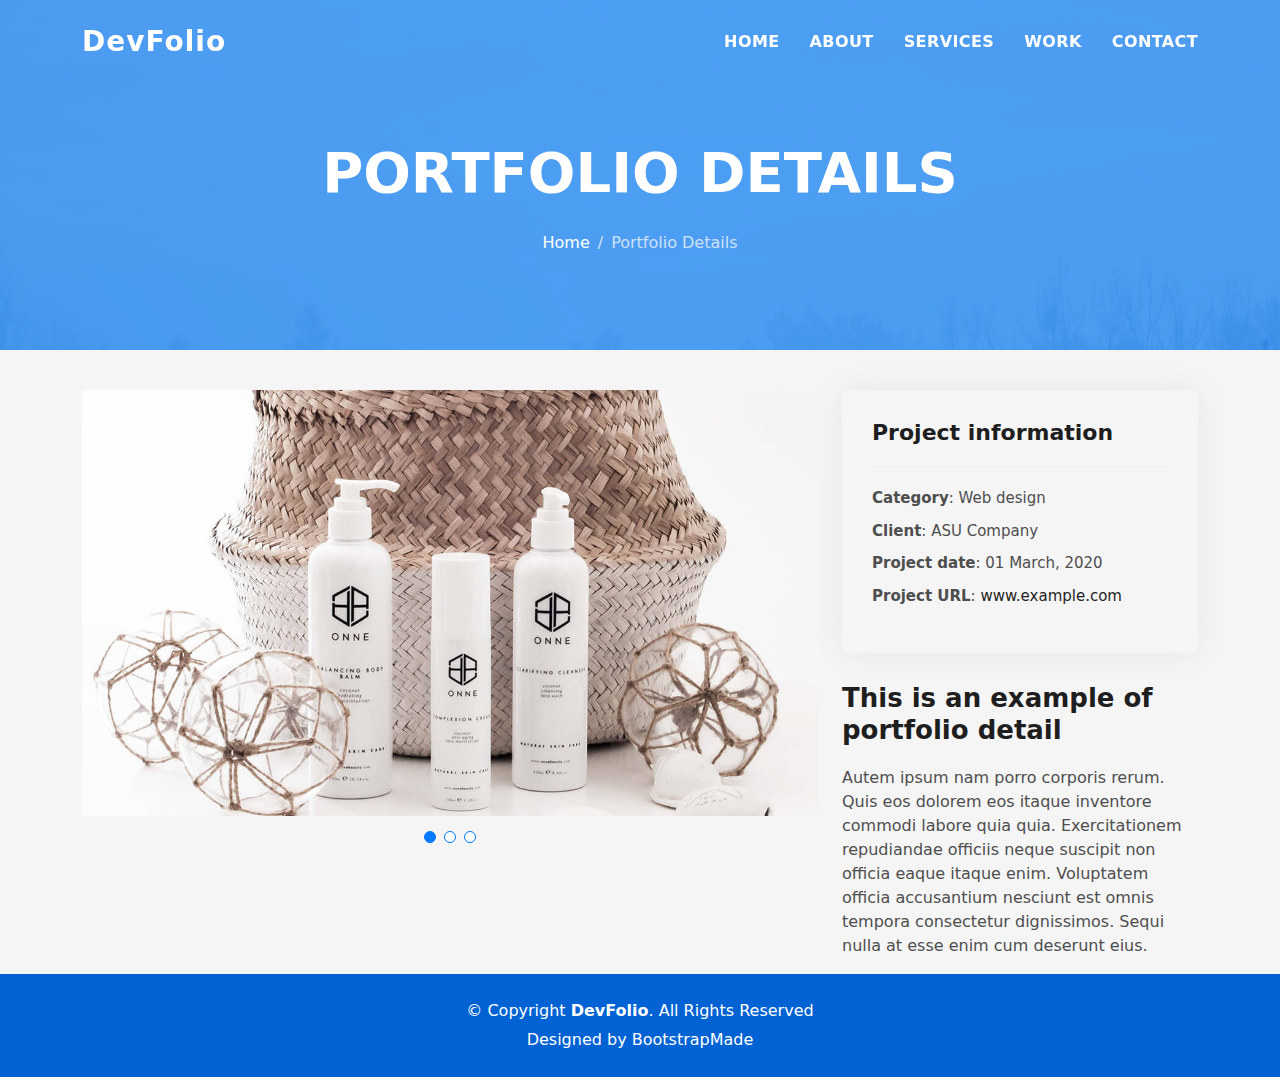
<file: portfolio-details.html>
<!DOCTYPE html>
<html lang="en">

<head>
  <meta charset="utf-8">
  <meta content="width=device-width, initial-scale=1.0" name="viewport">

  <title>DevFolio Bootstrap Portfolio Template - Portfolio Details</title>
  <meta content="" name="description">
  <meta content="" name="keywords">

  <!-- Favicons -->
  <link href="assets/img/favicon.png" rel="icon">
  <link href="assets/img/apple-touch-icon.png" rel="apple-touch-icon">

  <!-- Vendor CSS Files -->
  <link href="assets/vendor/bootstrap/css/bootstrap.min.css" rel="stylesheet">
  <link href="assets/vendor/bootstrap-icons/bootstrap-icons.css" rel="stylesheet">
  <link href="assets/vendor/glightbox/css/glightbox.min.css" rel="stylesheet">
  <link href="assets/vendor/swiper/swiper-bundle.min.css" rel="stylesheet">

  <!-- Template Main CSS File -->
  <link href="assets/css/style.css" rel="stylesheet">

  <!-- =======================================================
  * Template Name: DevFolio - v4.7.1
  * Template URL: https://bootstrapmade.com/devfolio-bootstrap-portfolio-html-template/
  * Author: BootstrapMade.com
  * License: https://bootstrapmade.com/license/
  ======================================================== -->
</head>

<body>

  <!-- ======= Header ======= -->
  <header id="header" class="fixed-top">
    <div class="container d-flex align-items-center justify-content-between">

      <h1 class="logo"><a href="index.html">DevFolio</a></h1>
      <!-- Uncomment below if you prefer to use an image logo -->
      <!-- <a href="index.html" class="logo"><img src="assets/img/logo.png" alt="" class="img-fluid"></a>-->

      <nav id="navbar" class="navbar">
        <ul>
          <li><a class="nav-link scrollto " href="#hero">Home</a></li>
          <li><a class="nav-link scrollto" href="#about">About</a></li>
          <li><a class="nav-link scrollto" href="#services">Services</a></li>
          <li><a class="nav-link scrollto " href="#work">Work</a></li>
          </li>
          <li><a class="nav-link scrollto" href="#contact">Contact</a></li>
        </ul>
        <i class="bi bi-list mobile-nav-toggle"></i>
      </nav><!-- .navbar -->

    </div>
  </header><!-- End Header -->

  <div class="hero hero-single route bg-image" style="background-image: url(assets/img/overlay-bg.jpg)">
    <div class="overlay-mf"></div>
    <div class="hero-content display-table">
      <div class="table-cell">
        <div class="container">
          <h2 class="hero-title mb-4">Portfolio Details</h2>
          <ol class="breadcrumb d-flex justify-content-center">
            <li class="breadcrumb-item">
              <a href="#">Home</a>
            </li>
            <li class="breadcrumb-item active">Portfolio Details</li>
          </ol>
        </div>
      </div>
    </div>
  </div>

  <main id="main">

    <!-- ======= Portfolio Details Section ======= -->
    <section id="portfolio-details" class="portfolio-details">
      <div class="container">

        <div class="row gy-4">

          <div class="col-lg-8">
            <div class="portfolio-details-slider swiper">
              <div class="swiper-wrapper align-items-center">

                <div class="swiper-slide">
                  <img src="assets/img/portfolio-details-1.jpg" alt="">
                </div>

                <div class="swiper-slide">
                  <img src="assets/img/portfolio-details-2.jpg" alt="">
                </div>

                <div class="swiper-slide">
                  <img src="assets/img/portfolio-details-3.jpg" alt="">
                </div>

              </div>
              <div class="swiper-pagination"></div>
            </div>
          </div>

          <div class="col-lg-4">
            <div class="portfolio-info">
              <h3>Project information</h3>
              <ul>
                <li><strong>Category</strong>: Web design</li>
                <li><strong>Client</strong>: ASU Company</li>
                <li><strong>Project date</strong>: 01 March, 2020</li>
                <li><strong>Project URL</strong>: <a href="#">www.example.com</a></li>
              </ul>
            </div>
            <div class="portfolio-description">
              <h2>This is an example of portfolio detail</h2>
              <p>
                Autem ipsum nam porro corporis rerum. Quis eos dolorem eos itaque inventore commodi labore quia quia. Exercitationem repudiandae officiis neque suscipit non officia eaque itaque enim. Voluptatem officia accusantium nesciunt est omnis tempora consectetur dignissimos. Sequi nulla at esse enim cum deserunt eius.
              </p>
            </div>
          </div>

        </div>

      </div>
    </section><!-- End Portfolio Details Section -->

  </main><!-- End #main -->

  <!-- ======= Footer ======= -->
  <footer>
    <div class="container">
      <div class="row">
        <div class="col-sm-12">
          <div class="copyright-box">
            <p class="copyright">&copy; Copyright <strong>DevFolio</strong>. All Rights Reserved</p>
            <div class="credits">
              <!--
              All the links in the footer should remain intact.
              You can delete the links only if you purchased the pro version.
              Licensing information: https://bootstrapmade.com/license/
              Purchase the pro version with working PHP/AJAX contact form: https://bootstrapmade.com/buy/?theme=DevFolio
            -->
              Designed by <a href="https://bootstrapmade.com/">BootstrapMade</a>
            </div>
          </div>
        </div>
      </div>
    </div>
  </footer><!-- End  Footer -->

  <div id="preloader"></div>
  <a href="#" class="back-to-top d-flex align-items-center justify-content-center"><i class="bi bi-arrow-up-short"></i></a>

  <!-- Vendor JS Files -->
  <script src="assets/vendor/purecounter/purecounter.js"></script>
  <script src="assets/vendor/bootstrap/js/bootstrap.bundle.min.js"></script>
  <script src="assets/vendor/glightbox/js/glightbox.min.js"></script>
  <script src="assets/vendor/swiper/swiper-bundle.min.js"></script>
  <script src="assets/vendor/typed.js/typed.min.js"></script>
  <script src="assets/vendor/php-email-form/validate.js"></script>

  <!-- Template Main JS File -->
  <script src="assets/js/main.js"></script>

</body>

</html>
</file>
<file: assets/css/style.css>
/**
* Template Name: DevFolio - v4.7.1
* Template URL: https://bootstrapmade.com/devfolio-bootstrap-portfolio-html-template/
* Author: BootstrapMade.com
* License: https://bootstrapmade.com/license/
*/

/*--------------------------------------------------------------
# General
--------------------------------------------------------------*/
body {
  background-color: #f5f5f5;
  color: #4e4e4e;
}

h1,
h2,
h3,
h4,
h5,
h6 {
  color: #1e1e1e;
}

a {
  color: #1e1e1e;
  text-decoration: none;
  transition: all 0.5s ease-in-out;
}
a:hover {
  color: #0078ff;
  text-decoration: none;
  transition: all 0.5s ease-in-out;
}

.p-r {
  position: relative;
}

.color-a {
  text-decoration: none;
  color: #0078ff;
}

.color-d {
  color: #f5f5f5;
}

.color-text-a {
  text-decoration: none;
  color: #4e4e4e;
}

.box-shadow, .card-blog, .work-box, .service-box, .paralax-mf {
  box-shadow: 0 13px 8px -10px rgba(0, 0, 0, 0.1);
}

.box-shadow-a, .button:hover {
  text-decoration: none;
  box-shadow: 0 0 0 4px #cde1f8;
}

.display-5 {
  font-size: 2.5rem;
  font-weight: 300;
  line-height: 1.1;
}

.display-6 {
  font-size: 2rem;
  font-weight: 300;
  line-height: 1.1;
}

.avatar {
  width: 32px;
  height: 32px;
  margin-right: 4px;
  overflow: hidden;
}

.bg-image {
  background-repeat: no-repeat;
  background-attachment: fixed;
  background-size: cover;
  background-position: center center;
}
@media (max-width: 1024px) {
  .bg-image {
    background-attachment: scroll;
  }
}

.overlay-mf {
  background-color: #0078ff;
}

.overlay-mf {
  position: absolute;
  top: 0;
  left: 0px;
  padding: 0;
  height: 100%;
  width: 100%;
  opacity: 0.7;
}

.paralax-mf {
  position: relative;
  padding: 8rem 0;
}

.display-table {
  width: 100%;
  height: 100%;
  display: table;
}

.table-cell {
  display: table-cell;
  vertical-align: middle;
}

/*--/ Sections /--*/
.sect-4 {
  padding: 4rem 0;
}

.sect-pt4 {
  padding-top: 4rem;
}

.sect-mt4 {
  margin-top: 4rem;
}

/*--/ Title s /--*/
.title-s {
  font-weight: 600;
  color: #1e1e1e;
  font-size: 1.1rem;
}

/*--/ Title A /--*/
.title-box {
  margin-bottom: 4rem;
}

.title-a {
  text-decoration: none;
  font-size: 3rem;
  font-weight: bold;
  text-transform: uppercase;
}

.subtitle-a {
  text-decoration: none;
  color: #4e4e4e;
}

.line-mf {
  width: 40px;
  height: 5px;
  background-color: #0078ff;
  margin: 0 auto;
}

/*--/ Title Left /--*/
.title-box-2 {
  margin-bottom: 3rem;
}

.title-left {
  font-size: 2rem;
  position: relative;
}
.title-left:before {
  content: "";
  position: absolute;
  height: 3px;
  background-color: #0078ff;
  width: 100px;
  bottom: -12px;
}

/*------/ Box /------*/
.box-pl2 {
  padding-left: 2rem;
}

.box-shadow-full {
  padding: 3rem 1.25rem;
  position: relative;
  background-color: #fff;
  margin-bottom: 3rem;
  z-index: 2;
  box-shadow: 0 1px 1px 0 rgba(0, 0, 0, 0.06), 0 2px 5px 0 rgba(0, 0, 0, 0.2);
}
@media (min-width: 768px) {
  .box-shadow-full {
    padding: 3rem;
  }
}

/*------/ Socials /------*/
.socials {
  padding: 1.5rem 0;
}
.socials ul li {
  display: inline-block;
}
.socials .ico-circle {
  height: 40px;
  width: 40px;
  font-size: 1.2rem;
  border-radius: 50%;
  line-height: 1.6;
  margin: 0 15px 0 0;
  box-shadow: 0 0 0 3px #0078ff;
  transition: all 500ms ease;
}
.socials .ico-circle:hover {
  background-color: #0078ff;
  color: #fff;
  box-shadow: 0 0 0 3px #cde1f8;
  transition: all 500ms ease;
}

/*------/ Ul resect /------*/
.ul-resect, .widget-tags ul, .widget-sidebar .list-sidebar, .box-comments .list-comments, .blog-wrapper .post-meta ul, .list-ico, .socials ul {
  list-style: none;
  padding-left: 0;
  margin-bottom: 0;
}

.list-ico {
  line-height: 2;
}
.list-ico span {
  color: #0078ff;
  margin-right: 10px;
}

/*------/ Ico Circle /------*/
.ico-circle {
  height: 100px;
  width: 100px;
  font-size: 2rem;
  border-radius: 50%;
  line-height: 1.55;
  margin: 0 auto;
  text-align: center;
  box-shadow: 0 0 0 10px #0078ff;
  display: block;
}

/*------/ Owl Carousel /------*/
.owl-theme .owl-dots {
  text-align: center;
  margin-top: 18px;
}
.owl-theme .owl-dots .owl-dot {
  display: inline-block;
}
.owl-theme .owl-dots .owl-dot span {
  width: 18px;
  height: 7px;
  margin: 5px 5px;
  background: #cde1f8;
  border: 0px solid #cde1f8;
  display: block;
  transition: all 0.6s ease-in-out;
  cursor: pointer;
}
.owl-theme .owl-dots .owl-dot:hover span {
  background-color: #cde1f8;
}
.owl-theme .owl-dots .owl-dot.active span {
  background-color: #1B1B1B;
  width: 25px;
}

/*--/ Scrolltop s /--*/
.scrolltop-mf {
  position: relative;
  display: none;
}
.scrolltop-mf span {
  z-index: 999;
  position: fixed;
  width: 42px;
  height: 42px;
  background-color: #0078ff;
  opacity: 0.7;
  font-size: 1.6rem;
  line-height: 1.5;
  text-align: center;
  color: #fff;
  top: auto;
  left: auto;
  right: 30px;
  bottom: 50px;
  cursor: pointer;
  border-radius: 50%;
}

/*--------------------------------------------------------------
# Back to top button
--------------------------------------------------------------*/
.back-to-top {
  position: fixed;
  visibility: hidden;
  opacity: 0;
  right: 15px;
  bottom: 15px;
  z-index: 996;
  background: #0078ff;
  width: 40px;
  height: 40px;
  border-radius: 50px;
  transition: all 0.4s;
}
.back-to-top i {
  font-size: 28px;
  color: #fff;
  line-height: 0;
}
.back-to-top:hover {
  background: #298eff;
  color: #fff;
}
.back-to-top.active {
  visibility: visible;
  opacity: 1;
}

/*------/ Prelaoder /------*/
#preloader {
  position: fixed;
  top: 0;
  left: 0;
  right: 0;
  bottom: 0;
  z-index: 9999;
  overflow: hidden;
  background: #fff;
  opacity: 1;
  transition: opacity 0.5s ease-out; /* Smooth fade-out */
}

#preloader.hidden {
  opacity: 0;
  visibility: hidden; /* Hide the preloader after fade-out */
}
#preloader:before {
  content: "";
  position: fixed;
  top: calc(50% - 30px);
  left: calc(50% - 30px);
  border: 6px solid #f2f2f2;
  border-top: 6px solid #0078ff;
  border-radius: 50%;
  width: 60px;
  height: 60px;
  -webkit-animation: animate-preloader 1s linear infinite;
  animation: animate-preloader 1s linear infinite;
}

@-webkit-keyframes animate-preloader {
  0% {
    transform: rotate(0deg);
  }
  100% {
    transform: rotate(360deg);
  }
}

@keyframes animate-preloader {
  0% {
    transform: rotate(0deg);
  }
  100% {
    transform: rotate(360deg);
  }
}
/*------/ Button /------*/
.button {
  display: inline-block;
  padding: 0.3rem 0.6rem;
  text-align: center;
  vertical-align: middle;
  -webkit-user-select: none;
  -moz-user-select: none;
  user-select: none;
  font-size: 1rem;
  border-radius: 0.3rem;
  border: 1px solid transparent;
  transition: all 500ms ease;
  cursor: pointer;
}
.button:focus {
  outline: 0;
}
.button:hover {
  background-color: #0062d3;
  color: #fff;
  transition: all 500ms ease;
}

.button-a {
  text-decoration: none;
  background-color: #0078ff;
  color: #fff;
  border-color: #cde1f8;
}

.button-big {
  padding: 0.9rem 2.3rem;
  font-size: 1.2rem;
}

.button-rouded {
  border-radius: 5rem;
}

.btn-lg {
  padding: 0.5rem 1rem;
  font-size: 1.25rem;
  line-height: 1.5;
  border-radius: 0.3rem;
}

/*--------------------------------------------------------------
# Header
--------------------------------------------------------------*/
#header {
  transition: all 0.5s;
  z-index: 997;
  padding: 20px 0;
}
#header .logo {
  font-size: 28px;
  margin: 0;
  padding: 0;
  font-weight: 600;
  letter-spacing: 1px;
}
#header .logo a {
  color: #fff;
}
#header .logo img {
  max-height: 40px;
}
#header.header-scrolled {
  background: rgba(0, 0, 0, 0.9);
  padding: 12px 0;
}

/*--------------------------------------------------------------
# Navigation Menu
--------------------------------------------------------------*/
/**
* Desktop Navigation 
*/
.navbar {
  padding: 0;
}
.navbar ul {
  margin: 0;
  padding: 0;
  display: flex;
  list-style: none;
  align-items: center;
}
.navbar li {
  position: relative;
}
.navbar > ul > li {
  white-space: nowrap;
  padding: 10px 0 10px 30px;
}
.navbar a, .navbar a:focus {
  display: flex;
  align-items: center;
  justify-content: space-between;
  color: #fff;
  font-size: 16px;
  font-weight: 600;
  padding: 0;
  white-space: nowrap;
  transition: 0.3s;
  letter-spacing: 0.4px;
  position: relative;
  text-transform: uppercase;
}
.navbar a i, .navbar a:focus i {
  font-size: 12px;
  line-height: 0;
  margin-left: 5px;
}
.navbar > ul > li > a:before {
  content: "";
  position: absolute;
  width: 100%;
  height: 2px;
  bottom: -6px;
  left: 0;
  width: 0;
  background-color: #fff;
  visibility: hidden;
  transition: all 0.3s ease-in-out 0s;
}
.navbar a:hover:before, .navbar li:hover > a:before, .navbar .active:before {
  visibility: visible;
  width: 80%;
}
.navbar a:hover, .navbar .active, .navbar .active:focus, .navbar li:hover > a {
  color: #fff;
}
.navbar .dropdown ul {
  display: block;
  position: absolute;
  left: 30px;
  top: calc(100% + 30px);
  margin: 0;
  padding: 10px 0;
  z-index: 99;
  opacity: 0;
  visibility: hidden;
  background: #fff;
  box-shadow: 0px 0px 30px rgba(127, 137, 161, 0.25);
  transition: 0.3s;
}
.navbar .dropdown ul li {
  min-width: 200px;
}
.navbar .dropdown ul a {
  padding: 10px 20px;
  font-size: 14px;
  text-transform: none;
  color: #4e4e4e;
}
.navbar .dropdown ul a i {
  font-size: 12px;
}
.navbar .dropdown ul a:hover, .navbar .dropdown ul .active:hover, .navbar .dropdown ul li:hover > a {
  color: #0078ff;
}
.navbar .dropdown:hover > ul {
  opacity: 1;
  top: 100%;
  visibility: visible;
}
.navbar .dropdown .dropdown ul {
  top: 0;
  left: calc(100% - 30px);
  visibility: hidden;
}
.navbar .dropdown .dropdown:hover > ul {
  opacity: 1;
  top: 0;
  left: 100%;
  visibility: visible;
}
@media (max-width: 1366px) {
  .navbar .dropdown .dropdown ul {
    left: -90%;
  }
  .navbar .dropdown .dropdown:hover > ul {
    left: -100%;
  }
}

/**
* Mobile Navigation 
*/
.mobile-nav-toggle {
  color: #fff;
  font-size: 28px;
  cursor: pointer;
  display: none;
  line-height: 0;
  transition: 0.5s;
}

@media (max-width: 991px) {
  .mobile-nav-toggle {
    display: block;
  }

  .navbar ul {
    display: none;
  }
}
.navbar-mobile {
  position: fixed;
  overflow: hidden;
  top: 0;
  right: 0;
  left: 0;
  bottom: 0;
  background: rgba(78, 78, 78, 0.9);
  transition: 0.3s;
  z-index: 999;
}
.navbar-mobile .mobile-nav-toggle {
  position: absolute;
  top: 15px;
  right: 15px;
}
.navbar-mobile ul {
  display: block;
  position: absolute;
  top: 55px;
  right: 15px;
  bottom: 15px;
  left: 15px;
  padding: 10px 0;
  background-color: #fff;
  overflow-y: auto;
  transition: 0.3s;
}
.navbar-mobile > ul > li {
  padding: 0;
}
.navbar-mobile a:hover:before, .navbar-mobile li:hover > a:before, .navbar-mobile .active:before {
  visibility: hidden;
}
.navbar-mobile a, .navbar-mobile a:focus {
  padding: 10px 20px;
  font-size: 15px;
  color: #4e4e4e;
}
.navbar-mobile a:hover, .navbar-mobile .active, .navbar-mobile li:hover > a {
  color: #0078ff;
}
.navbar-mobile .getstarted, .navbar-mobile .getstarted:focus {
  margin: 15px;
}
.navbar-mobile .dropdown ul {
  position: static;
  display: none;
  margin: 10px 20px;
  padding: 10px 0;
  z-index: 99;
  opacity: 1;
  visibility: visible;
  background: #fff;
  box-shadow: 0px 0px 30px rgba(127, 137, 161, 0.25);
}
.navbar-mobile .dropdown ul li {
  min-width: 200px;
}
.navbar-mobile .dropdown ul a {
  padding: 10px 20px;
}
.navbar-mobile .dropdown ul a i {
  font-size: 12px;
}
.navbar-mobile .dropdown ul a:hover, .navbar-mobile .dropdown ul .active:hover, .navbar-mobile .dropdown ul li:hover > a {
  color: #0078ff;
}
.navbar-mobile .dropdown > .dropdown-active {
  display: block;
}

/*--------------------------------------------------------------
# Hero Section
--------------------------------------------------------------*/
.hero {
  height: 100vh;
  position: relative;
  color: #fff;
}
.hero .hero-content {
  text-align: center;
  position: absolute;
}
.hero .overlay-itro {
  background-color: rgba(0, 0, 0, 0.6);
  position: absolute;
  top: 0;
  left: 0px;
  padding: 0;
  height: 100%;
  width: 100%;
  opacity: 0.9;
}
.hero .hero-title {
  color: #fff;
  font-weight: 600;
  font-size: 3rem;
}
@media (min-width: 768px) {
  .hero .hero-title {
    font-size: 4.5rem;
  }
}
.hero .hero-subtitle {
  font-size: 1.5rem;
  font-weight: 600;
}
@media (min-width: 768px) {
  .hero .hero-subtitle {
    font-size: 2.5rem;
  }
}
.hero .text-slider-items {
  display: none;
}

.hero-single {
  height: 350px;
}
.hero-single .hero-content {
  margin-top: 30px;
}
.hero-single .hero-title {
  text-transform: uppercase;
  font-size: 3rem;
}
@media (min-width: 768px) {
  .hero-single .hero-title {
    font-size: 3.5rem;
  }
}
.hero-single .breadcrumb {
  background-color: transparent;
  color: #0078ff;
}
.hero-single .breadcrumb .breadcrumb-item:before {
  color: #cde1f8;
}
.hero-single .breadcrumb .breadcrumb-item.active {
  color: #cde1f8;
}
.hero-single .breadcrumb a {
  color: #fff;
}

/*--------------------------------------------------------------
# About
--------------------------------------------------------------*/
.about-mf .box-shadow-full {
  padding-top: 4rem;
  padding-bottom: 4rem;
}
.about-mf .about-img {
  margin-bottom: 2rem;
}
.about-mf .about-img img {
  margin-left: 10px;
}
@media (min-width: 767px) {
  .about-mf .box-pl2 {
    margin-top: 3rem;
    padding-left: 0rem;
  }
}

.skill-mf span {
  color: #4e4e4e;
}
.skill-mf .progress {
  background-color: #cde1f8;
  margin: 0.5rem 0 1.2rem 0;
  border-radius: 0;
  height: 0.7rem;
}
.skill-mf .progress .progress-bar {
  height: 0.7rem;
  background-color: #0078ff;
}

/*--------------------------------------------------------------
# Services
--------------------------------------------------------------*/
.service-box {
  background-color: #fff;
  padding: 2.5rem 1.3rem;
  border-radius: 1rem;
  margin-bottom: 3rem;
  text-align: center;
}
.service-box:hover .ico-circle {
  transition: all 500ms ease;
  color: #fff;
  background-color: #0078ff;
  box-shadow: 0 0 0 10px #cde1f8;
}
.service-box .service-ico {
  margin-bottom: 1rem;
  color: #1e1e1e;
}
.service-box .ico-circle {
  transition: all 500ms ease;
  display: inline-flex;
  align-items: center;
  justify-content: center;
}
.service-box .ico-circle i {
  line-height: 0;
  font-size: 40px;
}
.service-box .s-title {
  font-size: 1.4rem;
  text-transform: uppercase;
  text-align: center;
  padding: 0.4rem 0;
}
.service-box .s-description {
  color: #4e4e4e;
}

/*--------------------------------------------------------------
# Counter
--------------------------------------------------------------*/
.counter-box {
  color: #fff;
  text-align: center;
}
@media (min-width: 577px) {
  .counter-box {
    margin-bottom: 1.8rem;
  }
}

.counter-ico {
  margin-bottom: 1rem;
}
.counter-ico .ico-circle {
  height: 60px;
  width: 60px;
  line-height: 1.5;
  box-shadow: 0 0 0 10px #cde1f8;
}

.counter-num .counter {
  font-size: 2rem;
  margin-bottom: 0;
}

/*--------------------------------------------------------------
# Portfolio
--------------------------------------------------------------*/
.work-box {
  margin-bottom: 3rem;
  -webkit-backface-visibility: hidden;
  backface-visibility: hidden;
  background-color: #fff;
}
.work-box:hover img {
  transform: scale(1.3);
}

.work-img {
  display: block;
  overflow: hidden;
}
.work-img img {
  transition: all 1s;
}

.work-content {
  padding: 2rem 3% 1rem 4%;
}
.work-content .w-more {
  color: #4e4e4e;
  font-size: 0.8rem;
}
.work-content .w-more .w-ctegory {
  color: #0078ff;
}
.work-content .w-like {
  font-size: 2.5rem;
  color: #0078ff;
  float: right;
}
.work-content .w-like a {
  color: #0078ff;
}
.work-content .w-like .num-like {
  font-size: 0.7rem;
}

.w-title {
  font-size: 1.2rem;
}

/*--------------------------------------------------------------
# Portfolio Details
--------------------------------------------------------------*/
.portfolio-details {
  padding-top: 40px;
}
.portfolio-details .portfolio-details-slider img {
  width: 100%;
}
.portfolio-details .portfolio-details-slider .swiper-pagination {
  margin-top: 20px;
  position: relative;
}
.portfolio-details .portfolio-details-slider .swiper-pagination .swiper-pagination-bullet {
  width: 12px;
  height: 12px;
  background-color: #fff;
  opacity: 1;
  border: 1px solid #0078ff;
}
.portfolio-details .portfolio-details-slider .swiper-pagination .swiper-pagination-bullet-active {
  background-color: #0078ff;
}
.portfolio-details .portfolio-info {
  padding: 30px;
  box-shadow: 0px 0 30px rgba(78, 78, 78, 0.08);
}
.portfolio-details .portfolio-info h3 {
  font-size: 22px;
  font-weight: 700;
  margin-bottom: 20px;
  padding-bottom: 20px;
  border-bottom: 1px solid #eee;
}
.portfolio-details .portfolio-info ul {
  list-style: none;
  padding: 0;
  font-size: 15px;
}
.portfolio-details .portfolio-info ul li + li {
  margin-top: 10px;
}
.portfolio-details .portfolio-description {
  padding-top: 30px;
}
.portfolio-details .portfolio-description h2 {
  font-size: 26px;
  font-weight: 700;
  margin-bottom: 20px;
}
.portfolio-details .portfolio-description p {
  padding: 0;
}

/*--------------------------------------------------------------
# Testimonials
--------------------------------------------------------------*/
.testimonial-box {
  color: #fff;
  text-align: center;
}
.testimonial-box .author-test {
  margin-top: 1rem;
}
.testimonial-box .author-test img {
  margin: 0 auto;
}
.testimonial-box .author {
  color: #fff;
  text-transform: uppercase;
  font-weight: 600;
  margin: 1rem 0;
  display: block;
  font-size: 1.4rem;
}
.testimonial-box .comit {
  font-size: 2rem;
  color: #0078ff;
  background-color: #fff;
  width: 52px;
  height: 52px;
  display: block;
  margin: 0 auto;
  border-radius: 50%;
  line-height: 1.6;
}
@media (min-width: 768px) {
  .testimonial-box .description {
    padding: 0 5rem;
  }
}
@media (min-width: 992px) {
  .testimonial-box .description {
    padding: 0 8rem;
  }
}
@media (min-width: 1200px) {
  .testimonial-box .description {
    padding: 0 13rem;
  }
}

.swiper-pagination {
  margin-top: 20px;
  position: relative;
}
.swiper-pagination .swiper-pagination-bullet {
  width: 12px;
  height: 12px;
  background-color: rgba(255, 255, 255, 0.4);
  opacity: 1;
}
.swiper-pagination .swiper-pagination-bullet-active {
  background-color: #fff;
}

/*--------------------------------------------------------------
# Contact
--------------------------------------------------------------*/
.footer-paralax {
  padding: 4rem 0 0 0;
}

.contact-mf {
  margin-top: 4rem;
}
@media (min-width: 767px) {
  .contact-mf .box-pl2 {
    margin-top: 3rem;
    padding-left: 0rem;
  }
}

.php-email-form .error-message {
  display: none;
  color: #fff;
  background: #ed3c0d;
  text-align: center;
  padding: 15px;
  font-weight: 600;
}
.php-email-form .sent-message {
  display: none;
  color: #fff;
  background: #18d26e;
  text-align: center;
  padding: 15px;
  font-weight: 600;
}
.php-email-form .loading {
  display: none;
  background: #fff;
  text-align: center;
  padding: 15px;
}
.php-email-form .loading:before {
  content: "";
  display: inline-block;
  border-radius: 50%;
  width: 24px;
  height: 24px;
  margin: 0 10px -6px 0;
  border: 3px solid #18d26e;
  border-top-color: #eee;
  -webkit-animation: animate-loading 1s linear infinite;
  animation: animate-loading 1s linear infinite;
}
.php-email-form input, .php-email-form textarea {
  border-radius: 0;
  box-shadow: none;
  font-size: 14px;
}
.php-email-form input:focus, .php-email-form textarea:focus {
  border-color: #0078ff;
}
.php-email-form input {
  padding: 10px 15px;
}
.php-email-form textarea {
  padding: 12px 15px;
  margin-bottom: 0;
}
.php-email-form button[type=submit] {
  background: #0078ff;
  border: 0;
  padding: 10px 24px;
  color: #fff;
  transition: 0.4s;
}
.php-email-form button[type=submit]:hover {
  background: #3393ff;
}

@-webkit-keyframes animate-loading {
  0% {
    transform: rotate(0deg);
  }
  100% {
    transform: rotate(360deg);
  }
}

@keyframes animate-loading {
  0% {
    transform: rotate(0deg);
  }
  100% {
    transform: rotate(360deg);
  }
}
/*--------------------------------------------------------------
# Blog
--------------------------------------------------------------*/
@media (min-width: 767px) {
  .card-blog {
    margin-bottom: 3rem;
  }
}
.card-blog .card-body {
  position: relative;
}
.card-blog .card-category-box {
  position: absolute;
  text-align: center;
  top: -16px;
  left: 15px;
  right: 15px;
  line-height: 25px;
  overflow: hidden;
}
.card-blog .card-category {
  display: inline-block;
  color: #fff;
  padding: 0 15px 5px;
  overflow: hidden;
  background-color: #0078ff;
  border-radius: 4px;
}
.card-blog .card-category .category {
  color: #fff;
  display: inline-block;
  text-transform: uppercase;
  font-size: 0.7rem;
  letter-spacing: 0.1px;
  margin-bottom: 0;
}
.card-blog .card-title {
  font-size: 1.3rem;
  margin-top: 0.6rem;
}
.card-blog .card-description {
  color: #4e4e4e;
}
.card-blog .post-author {
  display: inline-block;
}
.card-blog .post-date {
  color: #4e4e4e;
  display: inline-block;
  float: right;
}

/*--------------------------------------------------------------
# Blog Single
--------------------------------------------------------------*/
.post-box,
.form-comments,
.box-comments,
.widget-sidebar {
  padding: 2rem;
  background-color: #fff;
  margin-bottom: 3rem;
}
@media (min-width: 768px) {
  .post-box,
.form-comments,
.box-comments,
.widget-sidebar {
    padding: 3rem;
  }
}

.blog-wrapper .article-title {
  font-size: 1.5rem;
}
@media (min-width: 768px) {
  .blog-wrapper .article-title {
    font-size: 1.9rem;
  }
}
.blog-wrapper .post-meta {
  margin: 1rem 0;
}
.blog-wrapper .post-meta ul {
  border-left: 4px solid #0078ff;
  margin-top: 1rem;
}
.blog-wrapper .post-meta ul li {
  display: inline-block;
  margin-left: 15px;
}
.blog-wrapper .post-meta ul a {
  color: #0078ff;
}
.blog-wrapper .post-meta ul span {
  color: #1e1e1e;
}
.blog-wrapper .blockquote {
  border-left: 4px solid #0078ff;
  padding: 18px;
  font-style: italic;
}

/*------/ Comments /------*/
.box-comments .list-comments li {
  padding-bottom: 40px;
}
.box-comments .list-comments .comment-avatar {
  display: table-cell;
  vertical-align: top;
}
.box-comments .list-comments .comment-avatar img {
  width: 80px;
  height: 80px;
}
.box-comments .list-comments .comment-author {
  font-size: 1.3rem;
}
@media (min-width: 768px) {
  .box-comments .list-comments .comment-author {
    font-size: 1.5rem;
  }
}
.box-comments .list-comments .comment-details {
  display: table-cell;
  vertical-align: top;
  padding-left: 25px;
}
.box-comments .list-comments a {
  color: #0078ff;
}
.box-comments .list-comments span {
  color: #1e1e1e;
  font-style: italic;
}
.box-comments .comment-children {
  margin-left: 40px;
}

/*------/ Sidebar /------*/
.widget-sidebar .sidebar-title {
  font-size: 1.6rem;
  font-weight: 600;
  border-left: 5px solid #0078ff;
  padding-left: 15px;
  text-transform: uppercase;
  margin-bottom: 1.5rem;
}
.widget-sidebar .list-sidebar li {
  position: relative;
  padding: 6px 0 6px 24px;
}
.widget-sidebar .list-sidebar li:before {
  position: absolute;
  content: "";
  width: 10px;
  height: 1px;
  left: 0;
  background-color: #0078ff;
  top: 20px;
}

.sidebar-search input {
  background-color: #fff;
  border-radius: 0;
  transition: all 0.5s ease-in-out;
}
.sidebar-search .btn-search {
  background-color: #0078ff;
  border-color: #0078ff;
  border-radius: 0;
  padding-left: 20px;
  padding-right: 20px;
}

.widget-tags ul li {
  display: inline-block;
  background-color: #0078ff;
  padding: 0.2rem 0.6rem;
  margin-bottom: 0.5rem;
  border-radius: 15px;
}
.widget-tags ul li a {
  color: #fff;
}

/*--------------------------------------------------------------
# Footer
--------------------------------------------------------------*/
footer {
  text-align: center;
  color: #fff;
  padding: 25px 0;
  background: #0062d3;
}
footer .copyright {
  margin-bottom: 0.3rem;
}
footer .credits {
  margin-bottom: 0;
}
footer .credits a {
  color: #fff;
}
</file>
